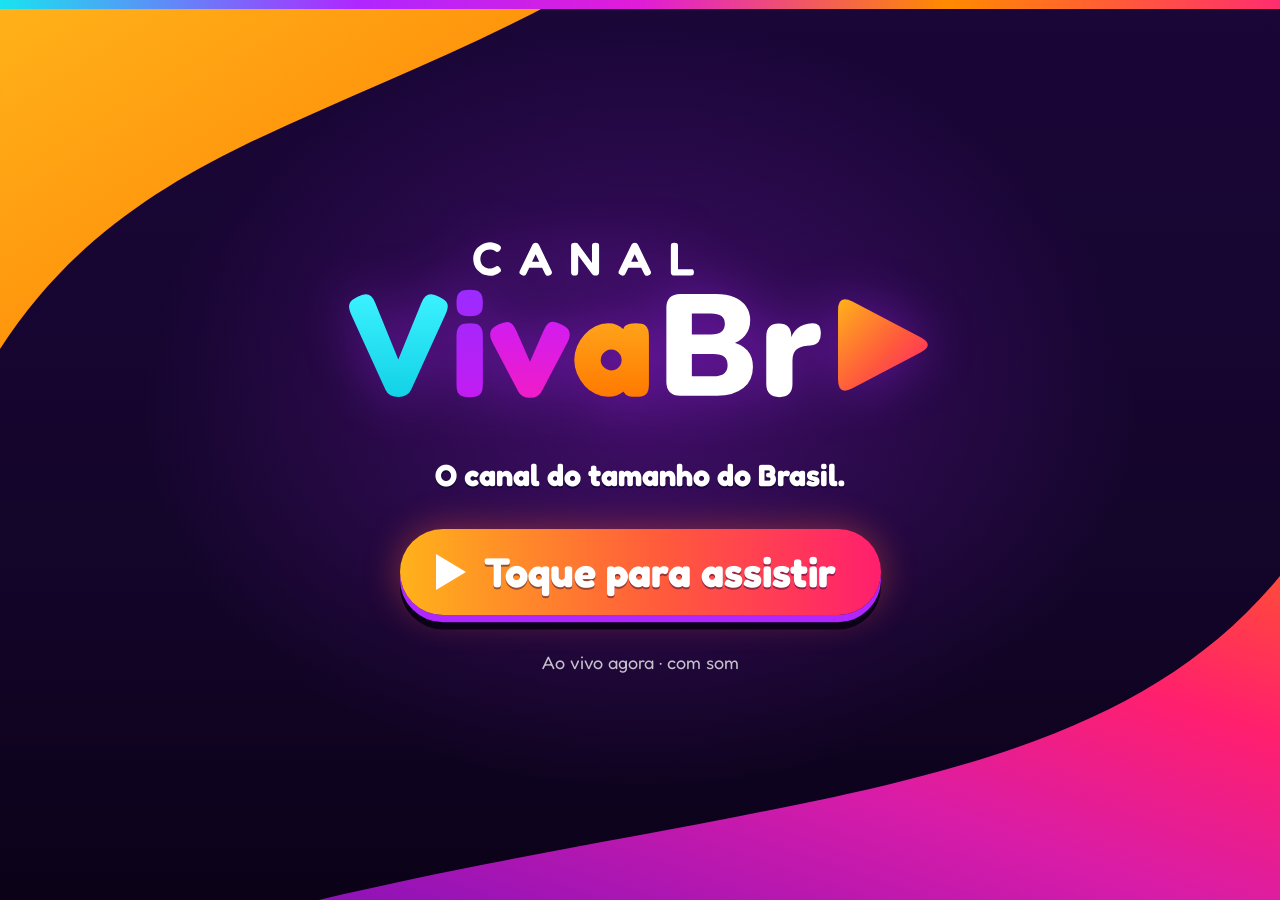
<file: index.html>
<!DOCTYPE html>
<html lang="pt-BR">
<head>
<meta charset="utf-8">
<meta name="viewport" content="width=device-width,initial-scale=1,viewport-fit=cover">
<meta name="robots" content="noindex,nofollow">
<meta name="theme-color" content="#14052B">
<meta name="application-name" content="Canal VivaBr">
<meta name="description" content="Canal VivaBr ao vivo.">
<title>Canal VivaBr · O canal do tamanho do Brasil</title>
<link rel="icon" href="icone.svg">
<link rel="stylesheet" href="estilo.css">
</head>
<body>
<div class="inicio" id="inicio" role="button" tabindex="0" aria-label="Toque para assistir">
  <img src="logo.svg" alt="Canal VivaBr">
  <div class="slogan">O canal do tamanho do Brasil.</div>
  <button class="botao-play" id="play" type="button"><span class="tri"></span>Toque para assistir</button>
  <div class="dica">Ao vivo agora · com som</div>
</div>

<div id="vp">
<div class="stage" id="stage">
  <div class="faixa-topo"></div>
  <div class="confetes" id="confetes"></div>

  <div class="tela-video oculto" id="telaVideo">
    <div class="fundo-espera"><img src="logo.svg" alt=""></div>
    <div id="player"></div>
  </div>

  <div class="coluna">
    <div class="ao-vivo"><span class="miolo"><span class="ponto"></span>AO VIVO</span></div>
    <div class="logo"><img src="logo.svg" alt="Canal VivaBr"></div>
    <div class="relogio" id="relogio"></div>
    <div class="card-seguir" id="cardSeguir" hidden>
      <span class="tag aseguir">A seguir</span>
      <div class="caixa-seguir"><div class="quando" id="seguirQuando"></div><div class="nome" id="seguirNome"></div></div>
    </div>
    <div class="convite"><div class="linha1">Siga o Canal VivaBr</div><div class="linha2">Procure no YouTube</div></div>
  </div>

  <div class="tarjas" id="tarjas" hidden>
    <span class="tag" id="tarjaTag"></span>
    <div class="barra-caixa"><div class="barra"><div class="nome" id="tarjaNome"></div><div class="credito" id="tarjaCredito"></div></div></div>
  </div>

  <div class="proximos" id="proximos">
    <div id="pSeguir" hidden>
      <span class="tag aseguir">A seguir</span>
      <div class="lista" id="lista"></div>
    </div>
    <div class="convite"><div class="linha1">Siga o Canal VivaBr</div><div class="linha2">Procure no YouTube · responda o quiz nos comentários</div></div>
  </div>

  <section class="tela-cheia" id="intervalo">
    <div class="ao-vivo"><span class="miolo"><span class="ponto"></span>AO VIVO</span></div>
    <img class="marca" src="logo.svg" alt="Canal VivaBr">
    <div class="topo">
      <div><h1 class="titulo-grande">Voltamos já</h1><div class="fita-titulo"></div></div>
      <p class="data" id="dataHoje"></p>
    </div>
    <div id="blocoClima" hidden>
      <h2 class="sec-titulo">Previsão do tempo</h2>
      <div class="capitais" id="capitais"></div>
      <p class="fonte-clima">Fonte: Open-Meteo · previsão de hoje</p>
    </div>
    <div id="blocoChamadas" hidden>
      <h2 class="sec-titulo rosa">A seguir</h2>
      <div class="chamadas" id="chamadas"></div>
    </div>
  </section>

  <section class="tela-cheia quiz" id="quiz">
    <div class="ao-vivo"><span class="miolo"><span class="ponto"></span>AO VIVO</span></div>
    <img class="marca" src="logo.svg" alt="Canal VivaBr">
    <div class="topo"><div><h1 class="titulo-grande">Quiz VivaBr</h1><div class="fita-titulo"></div></div></div>
    <div class="quiz-pergunta" id="quizPergunta"></div>
    <div class="alternativas" id="quizAlts"></div>
    <div class="quiz-rodape"><div class="chamada-coment">Responda nos comentários!</div><div class="contagem"><i id="quizBarra"></i></div></div>
    <div class="quiz-curio" id="quizCurio"></div>
    <div class="quiz-fonte" id="quizFonte"></div>
  </section>

  <div class="letreiro">
    <div class="cubo">VivaBr</div>
    <div class="trilho"><div class="faixa" id="faixa"></div></div>
  </div>
</div>
</div>
<script src="app.js"></script>
</body>
</html>
</file>
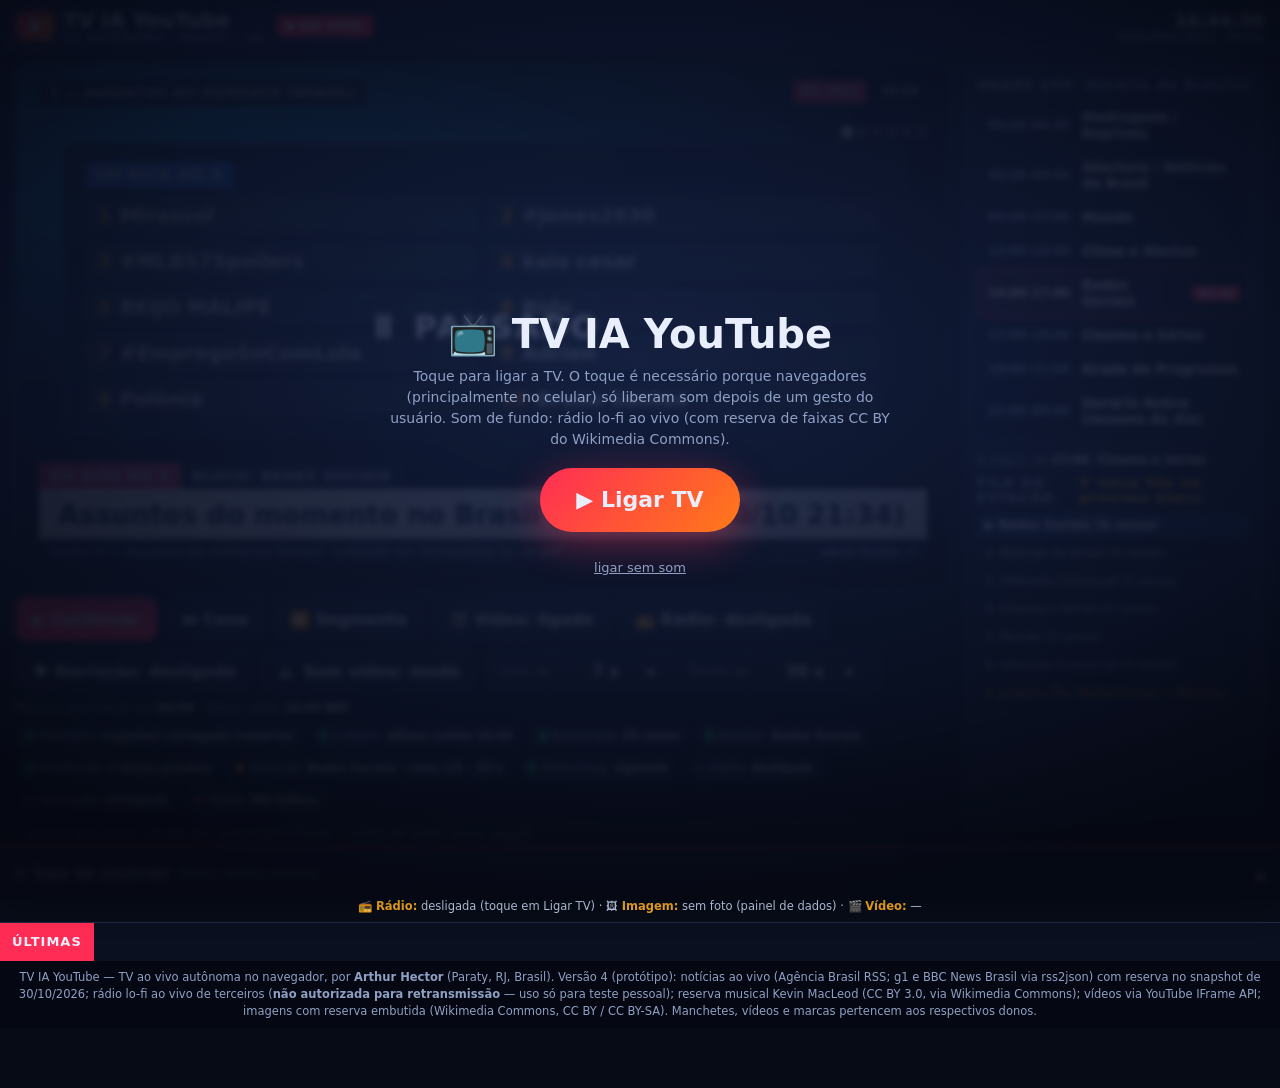
<file: backup-v4-2026-11-10/index.html>
<!DOCTYPE html>
<html lang="pt-BR">
<head>
<meta charset="utf-8">
<meta name="viewport" content="width=device-width, initial-scale=1, viewport-fit=cover">
<meta name="theme-color" content="#0b1020">
<link rel="icon" href="data:,">
<title>TV IA YouTube — Ao vivo (v4: rádio lo-fi, auto-atualização e sala de controle)</title>
<style>
:root{--bg:#070b16;--panel:#0f1628;--line:#1f2a44;--txt:#e8eefc;--mut:#8fa0c4;--acc:#ff2d55;--acc2:#ffb020;--ok:#2bd67b;--blue:#2f7cff}
*{box-sizing:border-box;margin:0;padding:0}
html,body{background:var(--bg);color:var(--txt);font-family:system-ui,-apple-system,"Segoe UI",Roboto,Helvetica,Arial,sans-serif;-webkit-tap-highlight-color:transparent}
body{min-height:100vh;display:flex;flex-direction:column}
button{font:inherit;color:inherit;cursor:pointer}
/* ---------- Cabeçalho ---------- */
header{display:flex;align-items:center;gap:14px;padding:8px 16px;background:linear-gradient(90deg,#0d1430,#0a0f1f);border-bottom:1px solid var(--line)}
.logo{display:flex;align-items:center;gap:10px;font-weight:900;letter-spacing:.5px;font-size:20px;white-space:nowrap}
.logo .mark{width:38px;height:28px;border-radius:8px;background:linear-gradient(135deg,#ff2d55,#ff7a18);display:grid;place-items:center;box-shadow:0 0 18px #ff2d5566}
.logo .mark:after{content:"";border-left:11px solid #fff;border-top:7px solid transparent;border-bottom:7px solid transparent;margin-left:3px}
.logo small{display:block;font-size:10px;font-weight:600;color:var(--mut);letter-spacing:1.5px}
.live{display:flex;align-items:center;gap:6px;background:var(--acc);color:#fff;font-weight:800;font-size:12px;padding:4px 9px;border-radius:5px;letter-spacing:1px;animation:blink 1.4s infinite}
.live i{width:8px;height:8px;border-radius:50%;background:#fff}
@keyframes blink{50%{opacity:.35}}
.hspace{flex:1}
.clock{font-variant-numeric:tabular-nums;font-weight:700;font-size:18px;text-align:right}
.clock small{display:block;font-size:10px;color:var(--mut);font-weight:600}
/* ---------- Layout ---------- */
main{flex:1;display:grid;grid-template-columns:minmax(0,1fr) 300px;gap:14px;padding:12px 16px;max-width:1400px;width:100%;margin:0 auto}
.stage{min-width:0;display:flex;flex-direction:column;gap:8px}
.screen{position:relative;aspect-ratio:16/9;width:100%;border-radius:12px;overflow:hidden;background:#000;box-shadow:0 10px 40px #0008,0 0 0 1px #243155;cursor:pointer;user-select:none}
@media (min-width:901px){.screen{max-height:calc(100vh - 190px);width:auto;max-width:100%}}
.img{position:absolute;inset:0;opacity:0;transition:opacity 1.1s ease}
.img.on{opacity:1}
.img svg{width:100%;height:100%;display:block;animation:kb 9s ease-in-out infinite alternate}
@keyframes kb{from{transform:scale(1.02) translate(0,0)}to{transform:scale(1.12) translate(-2%,-1%)}}
.vign{position:absolute;inset:0;background:linear-gradient(180deg,#0006 0,#0000 25%,#0000 50%,#000b 100%);pointer-events:none}
.fictX{position:absolute;top:3%;left:2.5%;background:#ffb020;color:#1a1200;font-weight:900;font-size:clamp(8px,1.35vw,13px);padding:.35em .7em;border-radius:4px;letter-spacing:.6px;box-shadow:0 2px 10px #0006}
.bug{position:absolute;top:3%;right:2.5%;display:flex;gap:6px;align-items:center}
.bug .chip{background:#000a;border:1px solid #fff3;font-size:clamp(8px,1.2vw,12px);padding:.3em .6em;border-radius:4px;font-weight:700;backdrop-filter:blur(4px)}
.bug .chip.r{background:var(--acc);border-color:var(--acc)}
.dots{position:absolute;top:12%;right:2.5%;display:flex;gap:5px}
.dots b{width:clamp(6px,.9vw,10px);height:clamp(6px,.9vw,10px);border-radius:50%;background:#fff5;transition:.3s}
.dots b.on{background:#fff;transform:scale(1.25)}
.dots b.done{background:#ff2d55}
.big{position:absolute;left:5%;right:5%;top:19%;text-align:left;text-shadow:0 3px 18px #000c}
.big .k{display:inline-block;background:var(--blue);font-weight:800;font-size:clamp(9px,1.5vw,15px);padding:.25em .6em;border-radius:3px;letter-spacing:1px;margin-bottom:.6em}
.big h2{font-size:clamp(16px,3.4vw,42px);line-height:1.05;font-weight:900;max-width:85%}
.big p{font-size:clamp(11px,1.6vw,19px);margin-top:.5em;max-width:75%;color:#e9f0ff;font-weight:500}
.big .num{font-size:clamp(28px,7vw,86px);font-weight:900;color:var(--acc2);line-height:1;float:left;margin-right:.25em}
.lt{position:absolute;left:2.5%;right:2.5%;bottom:5%;display:flex;flex-direction:column;transform:translateY(0);transition:transform .5s,opacity .5s}
.lt.hide{transform:translateY(30%);opacity:0}
.lt .t1{display:flex;align-items:stretch;font-size:clamp(9px,1.3vw,14px);font-weight:800;letter-spacing:.8px}
.lt .t1 span{padding:.35em .8em;background:var(--acc)}
.lt .t1 em{font-style:normal;padding:.35em .8em;background:#0b1020e6}
.lt .t2{background:linear-gradient(90deg,#fff,#e9eefb);color:#0a1228;font-weight:900;font-size:clamp(12px,2.3vw,27px);padding:.35em .7em;line-height:1.15}
.lt .t3{display:flex;justify-content:space-between;gap:10px;background:#0b1020e6;font-size:clamp(8px,1.15vw,13px);padding:.35em .9em;color:#c8d3ee}
.lt .t3 b{color:var(--acc2)}
.prog{position:absolute;left:0;bottom:0;height:4px;background:linear-gradient(90deg,var(--acc),var(--acc2));width:0}
.paused{position:absolute;inset:0;display:none;place-items:center;background:#0006;font-size:clamp(16px,3vw,32px);font-weight:900;letter-spacing:2px}
.screen.isp .paused{display:grid}
.ad .lt .t1 span{background:#7a3cff}
.flash{position:absolute;inset:0;background:#fff;opacity:0;pointer-events:none}
.flash.go{animation:fl .45s}
@keyframes fl{0%{opacity:.35}100%{opacity:0}}
/* ---------- Controles ---------- */
.ctrl{display:flex;flex-wrap:wrap;gap:8px;align-items:center}
.btn{min-height:44px;min-width:44px;padding:0 16px;border-radius:10px;border:1px solid var(--line);background:var(--panel);font-weight:700;display:inline-flex;align-items:center;gap:8px}
.btn:active{transform:scale(.97)}
.btn.pri{background:var(--acc);border-color:var(--acc)}
.spd{display:flex;align-items:center;gap:6px;background:var(--panel);border:1px solid var(--line);border-radius:10px;padding:0 6px;min-height:44px}
.spd .btn{min-height:34px;min-width:34px;padding:0;border-radius:8px}
.spd output{min-width:62px;text-align:center;font-weight:800;font-variant-numeric:tabular-nums}
.spd label{font-size:12px;color:var(--mut);padding-left:6px}
.pipe{display:flex;flex-wrap:wrap;gap:6px;font-size:11.5px}
.pipe .m{display:flex;align-items:center;gap:6px;padding:5px 9px;border-radius:999px;background:var(--panel);border:1px solid var(--line);color:var(--mut);font-weight:600}
.pipe .m i{width:8px;height:8px;border-radius:50%;background:#556}
.pipe .m.ok i{background:var(--ok);box-shadow:0 0 8px var(--ok)}
.pipe .m.run i{background:var(--acc2);animation:blink .6s infinite}
.pipe .m.warn i{background:var(--acc);animation:blink .3s infinite}
.pipe .m b{color:var(--txt)}
.log{font:11px/1.45 ui-monospace,Menlo,Consolas,monospace;color:#9fb0d6;background:#0a1020;border:1px solid var(--line);border-radius:10px;padding:6px 10px;height:58px;overflow:hidden}
.log div:first-child{color:#e8eefc}
/* ---------- Grade ---------- */
aside{background:var(--panel);border:1px solid var(--line);border-radius:12px;padding:12px;display:flex;flex-direction:column;gap:8px;min-width:0}
aside h3{font-size:13px;letter-spacing:1.5px;color:var(--mut);display:flex;justify-content:space-between}
.blk{display:flex;gap:10px;align-items:center;padding:8px 10px;border-radius:9px;border:1px solid transparent;background:#0b1222}
.blk .h{font-variant-numeric:tabular-nums;font-size:12px;color:var(--mut);min-width:84px;font-weight:700}
.blk .n{font-weight:700;font-size:13.5px;flex:1}
.blk .tag{font-size:10px;font-weight:900;background:var(--acc);padding:2px 6px;border-radius:4px;display:none}
.blk.cur{border-color:var(--acc);background:linear-gradient(90deg,#ff2d5526,#0b1222)}
.blk.cur .tag{display:inline-block;animation:blink 1.4s infinite}
.blk.cur .h{color:#fff}
.next{font-size:12px;color:var(--mut);border-top:1px solid var(--line);padding-top:8px}
.next b{color:var(--txt)}
.queue{display:flex;flex-direction:column;gap:4px;font-size:12px}
.queue div{padding:5px 8px;border-radius:6px;background:#0b1222;white-space:nowrap;overflow:hidden;text-overflow:ellipsis;color:#b9c6e6}
.queue div.on{background:#2f7cff33;color:#fff;font-weight:700}
/* ---------- Rodapé ---------- */
footer{border-top:1px solid var(--line);background:#050812}
.ticker{display:flex;align-items:stretch;overflow:hidden;background:#0b1020;height:38px}
.ticker .lab{flex:none;background:var(--acc);font-weight:900;font-size:13px;display:flex;align-items:center;padding:0 12px;letter-spacing:1px;z-index:1}
.ticker .run{flex:1;overflow:hidden;position:relative}
.ticker .run div{position:absolute;white-space:nowrap;top:0;height:100%;display:flex;align-items:center;font-size:14px;font-weight:600;animation:tick 70s linear infinite;padding-left:100%}
.ticker .run div span{margin-right:42px}
.ticker .run div span b{color:var(--acc2);margin-right:6px}
@keyframes tick{to{transform:translateX(-100%)}}
.cred{font-size:11.5px;color:var(--mut);padding:8px 16px;text-align:center;line-height:1.5}
/* ---------- Responsivo ---------- */
@media (max-width:900px){
 main{grid-template-columns:1fr;padding:10px}
 header{padding:8px 10px;gap:8px}
 .logo{font-size:16px}.logo small{display:none}
 .clock{font-size:15px}
 .screen{border-radius:8px}
 .ctrl .btn{flex:1;justify-content:center}
 .spd{flex:1 1 100%;justify-content:space-between}
 .log{height:46px}
 .ctrl .btn{font-size:14px;white-space:nowrap;padding:0 10px}
}
@media (max-width:600px){
 .big{top:24%}.big h2{font-size:15px;max-width:96%}.big p{display:none}.big .num{font-size:30px}
 .big .k{display:none}.lt .t1{display:none}.lt .t3 b{display:none}.lt .t2{font-size:12px}.dots{top:auto;bottom:3%;right:3%}
 .lt{bottom:6%}
}
@media (max-width:420px){.clock small{display:none}}

.bg{position:absolute;inset:0;background:radial-gradient(120% 90% at 20% 10%,var(--c1,#1d3b8f),transparent 60%),radial-gradient(120% 90% at 90% 90%,var(--c2,#7a1d4a),transparent 60%),#070b16}
.bg img{position:absolute;inset:0;width:100%;height:100%;object-fit:cover;animation:kb 12s ease-in-out infinite alternate}
.bg iframe{position:absolute;inset:0;width:100%;height:100%;border:0}
.srcchip{position:absolute;top:3%;left:2.5%;background:#000b;border:1px solid #fff3;font-weight:800;font-size:clamp(8px,1.3vw,13px);padding:.35em .7em;border-radius:4px;letter-spacing:.6px}
.srcchip.ad{background:#7a3cff;border-color:#7a3cff}
.card{background:#0b1020cc;border:1px solid #ffffff22;border-radius:12px;padding:2.2% 2.6%;backdrop-filter:blur(6px)}
.big.panel{top:15%;bottom:30%;display:flex;flex-direction:column;gap:1.2vw}
.trends{display:grid;grid-template-columns:repeat(2,1fr);gap:.5em;font-size:clamp(10px,1.7vw,20px);font-weight:800}
.trends div{background:#ffffff14;border-radius:8px;padding:.3em .6em;white-space:nowrap;overflow:hidden;text-overflow:ellipsis}
.trends div b{color:var(--acc2);margin-right:.4em}
.post .who{font-weight:900;font-size:clamp(11px,1.8vw,22px)}.post .who span{color:var(--mut);font-weight:600;font-size:.75em;margin-left:.5em}
.post .tx{font-size:clamp(12px,2.4vw,30px);font-weight:700;margin-top:.4em;line-height:1.2}
.post .mt{font-size:clamp(9px,1.2vw,14px);color:var(--mut);margin-top:.6em}
.wx{display:flex;gap:2vw;align-items:center}
.wx .t{font-size:clamp(30px,7vw,90px);font-weight:900;line-height:1}
.wx .d{font-size:clamp(10px,1.6vw,19px);line-height:1.5}
.days{display:grid;grid-template-columns:repeat(3,1fr);gap:1vw}
.days div{background:#ffffff14;border-radius:8px;padding:.5em;font-size:clamp(9px,1.4vw,16px);text-align:center;font-weight:700}
.days b{display:block;font-size:1.25em}
.gr{font-size:clamp(10px,1.55vw,18px);display:flex;flex-direction:column;gap:.25em}
.gr div{display:flex;gap:.8em;background:#ffffff10;border-radius:6px;padding:.2em .6em}
.gr div b{color:var(--acc2);min-width:3.2em;font-variant-numeric:tabular-nums}.gr div i{color:var(--mut);font-style:normal;margin-left:auto;font-size:.8em}
.gr div.on{background:#ff2d5540}
.nd{position:absolute;inset:0;display:grid;place-items:center;text-align:center}
.nd h2{font-size:clamp(26px,6vw,72px);font-weight:900;letter-spacing:2px;color:#ffb020}
.nd p{color:var(--mut);font-size:clamp(10px,1.5vw,17px);margin-top:.5em}
.lt .t3 a{color:#9cc2ff;text-decoration:none;font-weight:700;white-space:nowrap}
.vidbadge{position:absolute;right:2.5%;top:12%;background:#000b;font-size:clamp(8px,1.1vw,12px);padding:.3em .6em;border-radius:4px}
.screen.vid .vign{background:linear-gradient(180deg,#0000 70%,#000a 100%)}
@media (max-width:600px){.big.panel{top:12%;bottom:34%}.trends{grid-template-columns:1fr 1fr;font-size:9px;gap:3px}.post .tx{font-size:12px}.post .mt{display:none}.gr{font-size:9px}.gr div:nth-child(n+5){display:none}.days div{font-size:8px}.wx .t{font-size:26px}.wx .d{font-size:9px}.srcchip{font-size:8px}}
.big h2{font-size:clamp(15px,2.9vw,36px)}.big{top:16%}
@media (max-width:900px){.ctrl .btn{flex:1 1 40%}.spd{flex-wrap:nowrap;justify-content:space-between;padding:4px 6px}.spd .btn{flex:0 0 36px;min-width:36px}.spd output{min-width:44px}.spd label{padding-left:2px}}
/* ---------- v3: novidades ---------- */
.bg img.kb1{animation:kb1 12s ease-in-out infinite alternate;transform-origin:30% 40%}
.bg img.kb2{animation:kb2 12s ease-in-out infinite alternate;transform-origin:70% 30%}
.bg img.kb3{animation:kb3 12s ease-in-out infinite alternate;transform-origin:50% 60%}
@keyframes kb1{from{transform:scale(1.03)}to{transform:scale(1.15) translate(-2%,-1%)}}
@keyframes kb2{from{transform:scale(1.14) translate(2%,0)}to{transform:scale(1.03)}}
@keyframes kb3{from{transform:scale(1.04) translate(0,1%)}to{transform:scale(1.13) translate(1.5%,-1.5%)}}
.bg img.gal{opacity:0;transition:opacity 1.2s ease}
.bg img.gal.on{opacity:1}
#ytstage{position:absolute;inset:0;pointer-events:none}
#ytstage .slot{position:absolute;inset:0;opacity:0;transition:opacity .6s}
#ytstage .slot.on{opacity:1}
#ytstage iframe{width:100%;height:100%;border:0}
.screen.vidok .bg img{opacity:0;transition:opacity .6s}
.musica{position:absolute;left:2.5%;top:11%;background:#000a;border:1px solid #fff3;border-radius:4px;font-size:clamp(8px,1.1vw,12px);padding:.3em .6em;font-weight:700;max-width:60%;white-space:nowrap;overflow:hidden;text-overflow:ellipsis;display:none}
.musica.on{display:block}
.musica i{display:inline-block;width:.6em;height:.8em;margin-right:.4em;background:linear-gradient(90deg,var(--ok) 0 25%,transparent 25% 37%,var(--ok) 37% 62%,transparent 62% 75%,var(--ok) 75%);animation:eq .5s infinite alternate}
.musica.duck{opacity:.55}
@keyframes eq{to{transform:scaleY(.4)}}
.vbadge{position:absolute;right:2.5%;top:12%;background:#000b;border-radius:4px;font-size:clamp(8px,1.1vw,12px);padding:.3em .6em;font-weight:700;display:none}
.screen.vid .vbadge{display:block}
.midiacred{font-size:11.5px;color:#c8d3ee;padding:6px 16px;text-align:center;line-height:1.5;border-bottom:1px solid var(--line);background:#070c18}
.midiacred b{color:var(--acc2)}
.midiacred a{color:#9cc2ff;text-decoration:none}
.hist .ano{font-size:clamp(26px,6vw,72px);font-weight:900;color:var(--acc2);line-height:1}
.mkt{display:grid;grid-template-columns:repeat(3,1fr);gap:1vw}
.mkt div{background:#ffffff14;border-radius:8px;padding:.6em;text-align:center;font-weight:800;font-size:clamp(10px,1.7vw,20px)}
.mkt div small{display:block;color:var(--mut);font-size:.6em;font-weight:600}
.mkt .up{color:var(--ok)}.mkt .dn{color:#ff6b81}
/* overlay Ligar TV */
#ligar{position:fixed;inset:0;z-index:50;display:grid;place-items:center;background:radial-gradient(80% 60% at 50% 40%,#16244acc,#050812f2);backdrop-filter:blur(3px);text-align:center;padding:24px}
#ligar.off{display:none}
#ligar .box{max-width:520px}
#ligar h1{font-size:clamp(22px,5vw,40px);font-weight:900;margin-bottom:8px}
#ligar p{color:var(--mut);font-size:14px;line-height:1.5;margin:8px 0 18px}
#ligar .go{font-size:22px;font-weight:900;padding:18px 36px;border-radius:999px;border:0;background:linear-gradient(135deg,#ff2d55,#ff7a18);box-shadow:0 10px 40px #ff2d5566;min-height:64px}
#ligar .mute{display:block;margin:14px auto 0;background:none;border:0;color:var(--mut);text-decoration:underline;font-size:13px;min-height:44px}
@media (max-width:600px){.musica{top:auto;bottom:30%;max-width:80%}.mkt div{font-size:10px}.hist .ano{font-size:26px}.vbadge{top:auto;bottom:30%}}
/* ---------- v4: rádio, narração, painel ---------- */
body{padding-bottom:60px}
.musica i{background:linear-gradient(90deg,#7dd3fc 0 25%,transparent 25% 37%,#7dd3fc 37% 62%,transparent 62% 75%,#7dd3fc 75%)}
.vmsg{position:absolute;right:2.5%;top:12%;max-width:55%;background:#000c;border:1px solid #fff3;border-radius:6px;font-size:clamp(9px,1.2vw,13px);padding:.45em .7em;font-weight:700;display:none;line-height:1.3}
.vmsg.on{display:block}
.coletor{font-size:11.5px;color:var(--mut)}
.coletor b{color:var(--txt)}
/* Painel de administração */
.adm{position:fixed;left:0;right:0;bottom:0;z-index:40;background:#0b1222f7;border-top:2px solid var(--acc);box-shadow:0 -10px 40px #000a;backdrop-filter:blur(6px);display:flex;flex-direction:column;max-height:62vh}
.adm.fechado .admCorpo{display:none}
.alca{min-height:52px;width:100%;border:0;background:linear-gradient(90deg,#1a2342,#0f1628);font-weight:800;font-size:15px;display:flex;align-items:center;gap:10px;padding:0 14px;text-align:left}
.alca small{color:var(--mut);font-weight:600;font-size:12px;flex:1;white-space:nowrap;overflow:hidden;text-overflow:ellipsis}
.admCorpo{overflow:auto;padding:8px 12px 16px;display:flex;flex-direction:column;gap:8px}
.tabs{display:flex;gap:6px;position:sticky;top:0;background:#0b1222;padding-bottom:6px;z-index:1}
.tabs button{flex:1;min-height:44px;border-radius:10px;border:1px solid var(--line);background:var(--panel);font-weight:800;font-size:14px}
.tabs button.on{background:var(--blue);border-color:var(--blue)}
.aviso{font-size:12.5px;background:#ffb02022;border:1px solid #ffb02066;color:#ffd58a;border-radius:8px;padding:8px 10px;display:none}
.aviso.on{display:block}
.row{display:flex;align-items:center;gap:6px;background:#0f1628;border:1px solid var(--line);border-radius:10px;padding:6px 8px;min-height:52px}
.row.off{opacity:.45}
.row.drag{outline:2px dashed var(--acc2)}
.row .h{font-size:11px;color:var(--mut);min-width:74px;font-variant-numeric:tabular-nums}
.row .n{flex:1;font-weight:700;font-size:13.5px;min-width:0;overflow:hidden;text-overflow:ellipsis}
.row .n small{display:block;color:var(--mut);font-weight:600;font-size:11px;white-space:nowrap;overflow:hidden;text-overflow:ellipsis}
.ib{min-width:44px;min-height:44px;border-radius:9px;border:1px solid var(--line);background:#16203a;font-weight:800;font-size:16px}
.ib.tog{font-size:12px;padding:0 8px}
.ib.dang{background:#3a1220;border-color:#ff2d5566}
.sec{font-size:12px;letter-spacing:1px;color:var(--mut);font-weight:800;margin-top:6px}
.frm{display:flex;flex-direction:column;gap:6px;background:#0f1628;border:1px solid var(--blue);border-radius:10px;padding:10px}
.frm label{font-size:12px;color:var(--mut);display:flex;flex-direction:column;gap:3px}
.frm input,.frm textarea,.adm select{font:inherit;font-size:15px;color:var(--txt);background:#070b16;border:1px solid var(--line);border-radius:8px;padding:10px;min-height:44px;width:100%}
.frm .dupla{display:flex;gap:6px}.frm .dupla label{flex:1}
.bt{min-height:44px;border-radius:10px;border:1px solid var(--line);background:var(--panel);font-weight:800;padding:0 14px}
.bt.dang{background:#3a1220;border-color:#ff2d5566}
.bt.pri{background:var(--acc);border-color:var(--acc)}
.bts{display:flex;gap:6px;flex-wrap:wrap}
.kv{font-size:12.5px;display:grid;grid-template-columns:auto 1fr;gap:4px 10px}
.kv b{color:var(--mut);font-weight:700}
@media (min-width:901px){.adm{max-height:46vh}}
@media (max-width:600px){.musica{display:none}.vmsg{top:auto;bottom:31%;max-width:90%}.row .h{min-width:58px;font-size:10px}}
</style>
</head>
<body>
<div id="ligar"><div class="box">
  <h1>📺 TV IA YouTube</h1>
  <p>Toque para ligar a TV. O toque é necessário porque navegadores (principalmente no celular) só liberam som depois de um gesto do usuário. Som de fundo: rádio lo-fi ao vivo (com reserva de faixas CC BY do Wikimedia Commons).</p>
  <button class="go" id="bLigar">▶ Ligar TV</button>
  <button class="mute" id="bLigarMudo">ligar sem som</button>
</div></div>
<header>
  <div class="logo"><div class="mark"></div><div>TV IA YouTube<small>TV AUTÔNOMA · PARATY · v4</small></div></div>
  <div class="live"><i></i>AO VIVO</div>
  <div class="hspace"></div>
  <div class="clock"><span id="clk">--:--:--</span><small id="dt">Paraty, RJ</small></div>
</header>
<main>
  <section class="stage">
    <div class="screen" id="screen" title="Toque para avançar">
      <div id="gal"></div>
      <div id="ytstage"></div>
      <div class="vign"></div>
      <div class="srcchip" id="chip">—</div>
      <div class="musica" id="musica"><i></i><span id="musicaTx">—</span></div>
      <div class="vbadge" id="vbadge">—</div>
      <div class="vmsg" id="vmsg">—</div>
      <div class="bug"><span class="chip r">AO VIVO</span><span class="chip" id="bugClk">--:--</span></div>
      <div class="dots" id="dots"></div>
      <div class="big" id="big"></div>
      <div class="lt" id="lt">
        <div class="t1"><span id="ltK">—</span><em id="ltB">BLOCO</em></div>
        <div class="t2" id="ltH">Carregando programação…</div>
        <div class="t3"><span id="ltS">—</span><a id="ltL" href="#" target="_blank" rel="noopener">abrir fonte ↗</a></div>
      </div>
      <div class="prog" id="prog"></div>
      <div class="flash" id="flash"></div>
      <div class="paused">⏸ PAUSADO</div>
    </div>
    <div class="ctrl">
      <button class="btn pri" id="bPlay">⏸ Pausar</button>
      <button class="btn" id="bNext">⏭ Cena</button>
      <button class="btn" id="bSeg">⏩ Segmento</button>
      <button class="btn" id="bVid">🎬 Vídeo: —</button>
      <button class="btn" id="bMus">📻 Rádio: —</button>
      <button class="btn" id="bNarr">🗣 Narração: —</button>
      <button class="btn" id="bSomV">🔈 Som vídeo: —</button>
      <div class="spd"><label>Cena</label><button class="btn" id="sMinus">−</button><output id="sVal">7 s</output><button class="btn" id="sPlus">+</button>
      <label>Trecho</label><button class="btn" id="vMinus">−</button><output id="vVal">30 s</output><button class="btn" id="vPlus">+</button></div>
    </div>
    <div class="coletor" id="coletorTx">Próxima atualização: — · última coleta: —</div>
    <div class="pipe">
      <div class="m" id="pPauteiro"><i></i>Pauteiro <b id="vPauteiro">—</b></div>
      <div class="m" id="pColetor"><i></i>Coletor <b id="vColetor">—</b></div>
      <div class="m" id="pRoteirista"><i></i>Roteirista <b id="vRoteirista">—</b></div>
      <div class="m" id="pDiretor"><i></i>Diretor <b id="vDiretor">—</b></div>
      <div class="m" id="pProducao"><i></i>Produção <b id="vProducao">—</b></div>
      <div class="m" id="pEstacao"><i></i>Estação <b id="vEstacao">—</b></div>
      <div class="m" id="pWatchdog"><i></i>Watchdog <b id="vWatchdog">—</b></div>
      <div class="m" id="pRadio"><i></i>Rádio <b id="vRadio">desligada</b></div>
      <div class="m" id="pNarr"><i></i>Narração <b id="vNarr">desligada</b></div>
      <div class="m" id="pVideo"><i></i>Vídeo <b id="vVideo">—</b></div>
    </div>
    <div class="log" id="log"></div>
  </section>
  <aside>
    <h3><span>GRADE 24H</span><span id="gDay">Horário de Brasília</span></h3>
    <div id="grid"></div>
    <div class="next" id="nextInfo">—</div>
    <h3><span>FILA DA ESTAÇÃO</span><span id="pendTag" style="color:var(--acc2)"></span></h3>
    <div class="queue" id="queue"></div>
  </aside>
</main>
<footer>
  <div class="midiacred" id="midiacred">📻 Rádio: — · 🖼 Imagem: — · 🎬 Vídeo: —</div>
  <div class="ticker"><div class="lab">ÚLTIMAS</div><div class="run"><div id="tk"></div></div></div>
  <div class="cred">TV IA YouTube — TV ao vivo autônoma no navegador, por <b>Arthur Hector</b> (Paraty, RJ, Brasil). Versão 4 (protótipo): notícias ao vivo (Agência Brasil RSS; g1 e BBC News Brasil via rss2json) com reserva no snapshot de 30/10/2026; rádio lo-fi ao vivo de terceiros (<b>não autorizada para retransmissão</b> — uso só para teste pessoal); reserva musical Kevin MacLeod (CC BY 3.0, via Wikimedia Commons); vídeos via YouTube IFrame API; imagens com reserva embutida (Wikimedia Commons, CC BY / CC BY-SA). Manchetes, vídeos e marcas pertencem aos respectivos donos.</div>
</footer>
<div class="adm fechado" id="adm">
  <button class="alca" id="admAlca">⚙ Sala de controle <small id="admResumo">toque para abrir</small><span id="admSeta">▲</span></button>
  <div class="admCorpo">
    <div class="tabs"><button data-tab="grade" class="on">Grade</button><button data-tab="itens">Itens</button><button data-tab="fontes">Fontes</button><button data-tab="status">Status</button></div>
    <div class="aviso" id="admAviso"></div>
    <div class="tab" id="tab-grade"></div>
    <div class="tab" id="tab-itens" hidden></div>
    <div class="tab" id="tab-fontes" hidden></div>
    <div class="tab" id="tab-status" hidden></div>
  </div>
</div>
<script>
"use strict";
/* =====================================================================
   TV IA YouTube — v4 (protótipo) — parte do teste-v3.html
   Novidades: rádio lo-fi ao vivo em cadeia de fallback (+ reserva CC BY),
   narração opcional (speechSynthesis pt-BR), ducking; correção do
   "indisponível" (YouTube Error 153 fora de http/https; imagens com reserva
   embutida); auto-atualização (Coletor periódico + fila pendente trocada
   só na virada de bloco); relógio por Date.now(); sala de controle (Admin).
   ATENÇÃO: NÃO é a v5 original (código da v5 = NÃO DEFINIDO).
   ===================================================================== */
const TZ = "America/Sao_Paulo";
const $ = id => document.getElementById(id);
const esc = s => String(s == null ? "" : s).replace(/[&<>"]/g, c => ({"&":"&amp;","<":"&lt;",">":"&gt;",'"':"&quot;"})[c]);
const ND = "NÃO DEFINIDO";
const Q = new URLSearchParams(location.search);
const sleep = ms => new Promise(r => setTimeout(r, ms));
function comTimeout(p, ms, motivo){ return Promise.race([p, new Promise((_, rej) => setTimeout(() => rej(new Error(motivo || ("timeout " + ms + " ms"))), ms))]); }
async function fetchJSON(url, ms){ const ctl = new AbortController(); const t = setTimeout(() => ctl.abort(), ms || 8000); try { const r = await fetch(url, { signal: ctl.signal }); if (!r.ok) throw new Error("HTTP " + r.status); return await r.json(); } finally { clearTimeout(t); } }

/* =====================================================================
   SNAPSHOT — dados reais coletados em 30/10/2026 (horário de Brasília)
   (notícias, posts, trailers, comerciais, grade e clima: iguais à v2)
   ===================================================================== */
const SNAPSHOT = {
  noticiasBrasil: [
    { titulo:"Itamaraty convoca diplomata da Argentina após Flávio Bolsonaro cruzar a fronteira e seguir para os EUA",
      resumo:"O Ministério das Relações Exteriores chamou a encarregada de Negócios argentina para pedir explicações sobre a passagem de Flávio pelo país vizinho.",
      fonte:"g1", link:"https://g1.globo.com/politica/noticia/2026/10/30/itamaraty-convoca-representante-da-embaixada-da-argentina-apos-flavio-cruzar-fronteira-do-brasil-com-o-pais-vizinho-e-fugir-para-eua.ghtml",
      img:"https://s2-g1.glbimg.com/eu1Dd3Q2T3rj9cJefAgk9j42hVs=/i.s3.glbimg.com/v1/AUTH_59edd422c0c84a879bd37670ae4f538a/internal_photos/bs/2026/Q/V/VdZRDESyOwNlL4ToSMuA/design-sem-nome-2026-10-28t114802.810.jpg",
      publicado:"30/10 14:54", coletado:"30/10/2026 21:33" },
    { titulo:"Mauro Vieira e Marco Rubio se reúnem e marcam novo encontro antes da cúpula do G20",
      resumo:"O chanceler brasileiro e o secretário de Estado americano conversaram nos EUA e acertaram uma nova reunião antes da cúpula do G20.",
      fonte:"g1", link:"https://g1.globo.com/politica/noticia/2026/10/30/mauro-vieira-e-marco-rubio-se-encontram-no-g20-e-acertam-reuniao-em-novembro.ghtml",
      img:"https://s2-g1.glbimg.com/MqrLkHi6wYGxLau5AAVjPsr301M=/i.s3.glbimg.com/v1/AUTH_59edd422c0c84a879bd37670ae4f538a/internal_photos/bs/2026/4/7/E0x2uDTAetbYAqytWgIw/montagem-horizontal-1200px-7-.jpg",
      publicado:"30/10 20:22", coletado:"30/10/2026 21:33" },
    { titulo:"Rafael Fonteles entra no radar de Lula para comandar a economia no novo governo",
      resumo:"Reeleito no Piauí com aprovação recorde, o governador é lembrado por parcerias público-privadas e pela preocupação com as contas públicas.",
      fonte:"BBC News Brasil", link:"https://www.bbc.com/portuguese/articles/cx1l37yrndmro",
      img:"https://ichef.bbci.co.uk/news/1200/branded_portuguese/dae1/live/24db8c60-d22f-11f1-b8e4-17c9744a7f8e.jpg",
      publicado:"30/10 06:58", coletado:"30/10/2026 21:33" },
    { titulo:"Corinthians x Mirassol: Bruno Santos é expulso no início do jogo",
      resumo:"O atacante do Mirassol levou cartão vermelho ainda no primeiro tempo da partida desta sexta-feira (30), na Neo Química Arena.",
      fonte:"CNN Brasil", link:"https://www.cnnbrasil.com.br/esportes/brasileirao/corinthians-x-mirassol-veja-a-expulsao-de-bruno-santos-no-inicio-do-jogo/",
      img:"https://admin.cnnbrasil.com.br/wp-content/uploads/sites/12/2026/10/expulsao-bruno-santos-corinthians-mirassol-e1793404738329.jpg?w=1200&h=630&crop=1",
      publicado:"30/10 20:58", coletado:"30/10/2026 21:33" }
  ],
  noticiasMundo: [
    { titulo:"Leão XIV se torna o primeiro papa em exercício a votar em uma eleição nacional",
      resumo:"O pontífice votou por correio nas eleições legislativas de meio de mandato dos Estados Unidos, algo inédito para um papa no cargo.",
      fonte:"g1", link:"https://g1.globo.com/jornal-nacional/noticia/2026/10/30/leao-xiv-se-torna-o-primeiro-papa-em-exercicio-a-votar-em-uma-eleicao-nacional.ghtml",
      img:"https://s2-g1.glbimg.com/3_IpkaioNgl0qhXRGuubpZGS3DQ=/i.s3.glbimg.com/v1/AUTH_59edd422c0c84a879bd37670ae4f538a/internal_photos/bs/2026/f/R/pzXHk0QRACB7tjbaAI9A/globo-canal-4-20261030-2000-frame-83603.jpeg",
      publicado:"30/10 21:22", coletado:"30/10/2026 21:33" },
    { titulo:"Cessar-fogo em cidade do sul da Ucrânia permite fuga de centenas de moradores",
      resumo:"Por quatro horas as estradas ficaram abertas com segurança, e centenas de pessoas conseguiram deixar a linha de frente da guerra.",
      fonte:"g1", link:"https://g1.globo.com/jornal-nacional/noticia/2026/10/30/cessar-fogo-em-cidade-no-sul-da-ucrania-permite-que-centenas-de-pessoas-escapem-da-linha-de-frente-da-guerra.ghtml",
      img:"https://s2-g1.glbimg.com/zDjLC5a-klsIM1E6cYAnBvpS0EE=/i.s3.glbimg.com/v1/AUTH_59edd422c0c84a879bd37670ae4f538a/internal_photos/bs/2026/r/Y/mfA1A1R8K2D2UHjdDqXw/globo-canal-4-20261030-2000-frame-75396.jpeg",
      publicado:"30/10 21:17", coletado:"30/10/2026 21:33" },
    { titulo:"Binance sofre ataque hacker de US$ 6,3 bilhões; Coreia do Norte é suspeita",
      resumo:"Empresas de análise de dados apontam possível ação do grupo norte-coreano TraderTraitor no que pode ser o maior roubo da história das criptomoedas.",
      fonte:"BBC News Brasil", link:"https://www.bbc.com/portuguese/articles/c820v2x0zvqko",
      img:"https://ichef.bbci.co.uk/news/1200/branded_portuguese/31a8/live/31633420-d43b-11f1-93e1-3b657b665bcf.jpg",
      publicado:"30/10 10:59", coletado:"30/10/2026 21:33" },
    { titulo:"Departamento de Justiça dos EUA pede liminar para barrar oficialização do resultado eleitoral no Alasca",
      resumo:"O pedido foi feito à Justiça nesta sexta-feira (30), depois de denúncia sobre uma estratégia para confundir eleitores no estado.",
      fonte:"g1", link:"https://g1.globo.com/mundo/noticia/2026/10/30/justica-dos-eua-pede-liminar-apos-denuncia-de-estrategia-democrata-para-confundir-eleitores-no-alasca.ghtml",
      img:"https://s2-g1.glbimg.com/OTSPRx6xEE4hecayiUmKxbRZJ6s=/i.s3.glbimg.com/v1/AUTH_59edd422c0c84a879bd37670ae4f538a/internal_photos/bs/2026/s/y/LIXSAURx6zhFICRtWSwA/ap26296698571061.jpg",
      publicado:"30/10 18:43", coletado:"30/10/2026 21:33" }
  ],
  trendsBrasil: { fonte:"X — Assuntos do momento (Brasil)", coletado:"30/10/2026 21:34", link:"https://x.com/explore",
    lista:["Mirassol","#Jones2030","#MLBS7Spoilers","kaio cesar","BEIJO MALIPE","Bidu","#EmpregoSoComLula","Adrien","Polônia","Bruno Santos"] },
  posts: [
    { handle:"@g1", nome:"g1", texto:"Imagens aéreas mostram o estádio Morumbis tomado por fãs no 2º dia de show do BTS em SP.", link:"https://x.com/g1/status/2116320420190433740", hora:"30/10 21:04", curtidas:1519, coletado:"30/10/2026 21:34" },
    { handle:"@g1", nome:"g1", texto:"Maior roubo da história: hackers invadiram a Binance e levaram mais de US$ 6 bilhões em 20 minutos.", link:"https://x.com/g1/status/2116324101509796184", hora:"30/10 21:19", curtidas:22, coletado:"30/10/2026 21:34" },
    { handle:"@CNNBrasil", nome:"CNN Brasil", texto:"Flávio diz que indicará Rogério Marinho para presidência do Senado.", link:"https://x.com/CNNBrasil/status/2116320547411751387", hora:"30/10 21:05", curtidas:115, coletado:"30/10/2026 21:34" },
    { handle:"@CNNBrasil", nome:"CNN Brasil", texto:"Cantareira segue em alerta de 'atenção' para risco de escassez hídrica.", link:"https://x.com/CNNBrasil/status/2116325585148371442", hora:"30/10 21:25", curtidas:2, coletado:"30/10/2026 21:34" },
    { handle:"@folha", nome:"Folha de S.Paulo", texto:"Carolina Ferraz anuncia nascimento do primeiro neto: 'Privilégio viver para ver esse dia'.", link:"https://x.com/folha/status/2116324194648781114", hora:"30/10 21:19", curtidas:9, coletado:"30/10/2026 21:34" }
  ],
  // IDs verificados via youtube.com/oembed (HTTP 200) em 30/10/2026 21:35 e de novo às 21:51 BRT.
  // trecho [início, fim] em segundos: regra fixa (pula 10 s de abertura), NÃO é corte editorial.
  trailers: [
    { id:"vRq6txB8Ifo", titulo:"Duna: Parte Três | Trailer Final", canal:"Warner Bros. Pictures Brasil", dur:160, trecho:[10,40], coletado:"30/10/2026 21:35" },
    { id:"k02hVjlAQjg", titulo:"Jumanji: Mundo Real | Novo Trailer | Dublado", canal:"Sony Pictures Brasil", dur:164, trecho:[10,40], coletado:"30/10/2026 21:35" },
    { id:"ybAyHq1-EtY", titulo:"Quasímodo: A Alma de Paris | Trailer oficial | Netflix", canal:"Netflix Brasil", dur:128, trecho:[10,40], coletado:"30/10/2026 21:35" },
    { id:"1waRGZxSb58", titulo:"VisionQuest | Trailer Oficial Dublado | Disney+", canal:"Disney+ Brasil", dur:158, trecho:[10,40], coletado:"30/10/2026 21:35" },
    { id:"T8ew79fw0SY", titulo:"Orgulho e Preconceito | Trailer oficial | Netflix", canal:"Netflix Brasil", dur:154, trecho:[10,40], coletado:"30/10/2026 21:35" }
  ],
  comerciais: [
    { id:"8PPGVkiFY-k", marca:"O Boticário", titulo:"Novo Cuide-se Bem Acerola e Vai", canal:"o Boticário (@boticario)", dur:31, trecho:[0,31], coletado:"30/10/2026 21:36" },
    { id:"uiyQqVx9rw4", marca:"Mercado Livre", titulo:"Você merece se mimar no 9.9 do Mercado Livre!", canal:"Mercado Livre Brasil (@mercadolivreoficial)", dur:61, trecho:[0,30], coletado:"30/10/2026 21:36" },
    { id:"u1lVH7BUUgc", marca:"Itaú", titulo:"Itaú - Mostra Tua Força", canal:"Itaú (@Itau)", dur:91, trecho:[0,30], coletado:"30/10/2026 21:36" }
  ],
  gradeTV: { canal:"Globo", fonte:"meuguia.tv — Programação Globo", link:"https://meuguia.tv/programacao/canal/GRD", coletado:"30/10/2026 21:37",
    itens:[["30/10","21:30","Quem Ama Cuida","Novela"],["30/10","22:40","Globo Repórter","Documentário"],["30/10","23:30","This Is Us","Série/Drama"],["31/10","00:40","Jornal da Globo","Jornalismo"],["31/10","01:30","A Nobreza do Amor","Novela"],["31/10","02:10","Por Você","Novela"],["31/10","02:55","Comédia Na Madruga - Vai Que Cola I","Humor"],["31/10","03:40","Corujão: Cano Serrado","Filme/Drama"],["31/10","06:00","Globo Rural","Jornalismo"],["31/10","06:50","Bom Dia Sábado","Jornalismo"]] },
  clima: { fonte:"Open-Meteo", link:"https://open-meteo.com/", coletado:"30/10/2026 21:33",
    atual:{ hora:"30/10 21:30", temp:20.4, sensacao:23.5, umidade:94, chuva:0, vento:2.5, codigo:0 },
    dias:[ {data:"2026-10-30",codigo:95,max:24.9,min:19.5,prob:100}, {data:"2026-10-31",codigo:53,max:25.0,min:18.7,prob:98}, {data:"2026-11-01",codigo:80,max:26.4,min:19.8,prob:100} ] },
  // v3 — Wikipédia (pt) REST feed/onthisday/selected/10/30, coletado 30/10/2026 21:50 BRT (CC BY-SA)
  hojeNaHistoria: { fonte:"Wikipédia (pt) — Neste dia", coletado:"30/10/2026 21:50", itens:[
    { ano:1961, texto:"A União Soviética detona a Tsar Bomba, a maior bomba nuclear da história, na ilha russa de Nova Zembla.", img:"https://thumb.wikimedia.org/wikipedia/commons/thumb/a/a9/Flag_of_the_Soviet_Union.svg/langpt-330px-Flag_of_the_Soviet_Union.svg.png", link:"https://pt.wikipedia.org/wiki/Uni%C3%A3o_Sovi%C3%A9tica" },
    { ano:1938, texto:"É transmitida a adaptação radiofônica do livro A Guerra dos Mundos, sob direção de Orson Welles, causando pânico na população dos Estados Unidos.", img:"https://thumb.wikimedia.org/wikipedia/commons/thumb/d/d7/Orson_Welles_War_of_the_Worlds_1938.jpg/330px-Orson_Welles_War_of_the_Worlds_1938.jpg", link:"https://pt.wikipedia.org/wiki/A_Guerra_dos_Mundos_(r%C3%A1dio)" },
    { ano:1340, texto:"No processo de Reconquista cristã, os reis de Castela e Portugal unem-se na Batalha do Salado (representação artística) contra os mouros.", img:"https://thumb.wikimedia.org/wikipedia/commons/thumb/3/31/La_Rendici%C3%B3n_de_Granada_-_Pradilla.jpg/330px-La_Rendici%C3%B3n_de_Granada_-_Pradilla.jpg", link:"https://pt.wikipedia.org/wiki/Reconquista" }
  ]},
  // v3 — Wikipédia (pt) REST feed/featured/2026/10/30 → imagem do dia (Commons)
  imagemDoDia: { titulo:"Raios de sol filtram-se por entre as árvores perto de Walchwil, no cantão de Zug, Suíça.", autor:"Wikimedia Commons (ver página do arquivo)", licenca:"CC BY-SA 4.0",
    img:"https://thumb.wikimedia.org/wikipedia/commons/thumb/2/25/CH.ZG.Walchwil_Walchwilerberg_Heumoosegg_2016-10-30_OrigX-R_gp.jpg/960px-CH.ZG.Walchwil_Walchwilerberg_Heumoosegg_2016-10-30_OrigX-R_gp.jpg",
    link:"https://commons.wikimedia.org/wiki/File:CH.ZG.Walchwil_Walchwilerberg_Heumoosegg_2016-10-30_OrigX-R_gp.jpg", coletado:"30/10/2026 21:50" },
  // v3 — AwesomeAPI economia.awesomeapi.com.br/json/last/USD-BRL,EUR-BRL,BTC-BRL (cotação de 30/10 15:57)
  cambio: { fonte:"AwesomeAPI (economia.awesomeapi.com.br)", link:"https://docs.awesomeapi.com.br/api-de-moedas", coletado:"30/10/2026 21:50",
    itens:[ {nome:"Dólar", bid:5.4524, pct:1.2535, hora:"30/10 15:57"}, {nome:"Euro", bid:6.0866, pct:1.0878, hora:"30/10 15:56"}, {nome:"Bitcoin", bid:416871, pct:-4.522, hora:"30/10 15:57"} ] }
};

/* Imagens de reserva (Wikimedia Commons, URLs testadas: HTTP 200 em 30/10/2026 21:51 BRT) */
const IMG_RESERVA = [
  { src:"https://thumb.wikimedia.org/wikipedia/commons/thumb/b/bb/Centro_Hist%C3%B3rico_Paraty_7397.jpg/1280px-Centro_Hist%C3%B3rico_Paraty_7397.jpg", cred:"Centro Histórico de Paraty — Paul R. Burley, CC BY-SA 4.0, via Wikimedia Commons", link:"https://commons.wikimedia.org/wiki/File:Centro_Hist%C3%B3rico_Paraty_7397.jpg", emb:"[data-uri]" },
  { src:"https://thumb.wikimedia.org/wikipedia/commons/thumb/d/dd/Centro_Hist%C3%B3rico_de_Paraty_-_RJ_%2814042116675%29.jpg/1280px-Centro_Hist%C3%B3rico_de_Paraty_-_RJ_%2814042116675%29.jpg", cred:"Centro Histórico de Paraty — Marinelson Almeida, CC BY 2.0, via Wikimedia Commons", link:"https://commons.wikimedia.org/wiki/File:Centro_Hist%C3%B3rico_de_Paraty_-_RJ_(14042116675).jpg", emb:"[data-uri]" },
  { src:"https://thumb.wikimedia.org/wikipedia/commons/thumb/3/3f/Centro_Hist%C3%B3rico-Paraty_-_RJ_-_panoramio.jpg/1280px-Centro_Hist%C3%B3rico-Paraty_-_RJ_-_panoramio.jpg", cred:"Centro Histórico de Paraty — Vilamir Azevedo, CC BY-SA 3.0, via Wikimedia Commons", link:"https://commons.wikimedia.org/wiki/File:Centro_Hist%C3%B3rico-Paraty_-_RJ_-_panoramio.jpg", emb:"[data-uri]" }
];

/* Trilhas: Kevin MacLeod (incompetech.com), CC BY 3.0, MP3 transcodificado pelo Wikimedia Commons.
   Todas testadas em 30/10/2026 21:49 BRT: HTTP 200/206, audio/mpeg, Access-Control-Allow-Origin: * */
const CM = "https://upload.wikimedia.org/wikipedia/commons/";
const FAIXAS = {
  tranquility:    { titulo:"Tranquility",       url:CM+"transcoded/3/3d/Kevin_MacLeod_-_Tranquility.ogg/Kevin_MacLeod_-_Tranquility.ogg.mp3",             pagina:"https://commons.wikimedia.org/wiki/File:Kevin_MacLeod_-_Tranquility.ogg" },
  earlyriser:     { titulo:"Early Riser",       url:CM+"transcoded/d/d7/Kevin_MacLeod_-_Early_Riser.ogg/Kevin_MacLeod_-_Early_Riser.ogg.mp3",             pagina:"https://commons.wikimedia.org/wiki/File:Kevin_MacLeod_-_Early_Riser.ogg" },
  calltoadventure:{ titulo:"Call to Adventure", url:CM+"transcoded/1/17/Kevin_MacLeod_-_Call_to_Adventure.ogg/Kevin_MacLeod_-_Call_to_Adventure.ogg.mp3", pagina:"https://commons.wikimedia.org/wiki/File:Kevin_MacLeod_-_Call_to_Adventure.ogg" },
  innerlight:     { titulo:"Inner Light",       url:CM+"transcoded/2/2b/Kevin_MacLeod_-_Inner_Light.ogg/Kevin_MacLeod_-_Inner_Light.ogg.mp3",             pagina:"https://commons.wikimedia.org/wiki/File:Kevin_MacLeod_-_Inner_Light.ogg" },
  carefree:       { titulo:"Carefree",          url:CM+"transcoded/5/58/Kevin_MacLeod_-_Carefree.ogg/Kevin_MacLeod_-_Carefree.ogg.mp3",                   pagina:"https://commons.wikimedia.org/wiki/File:Kevin_MacLeod_-_Carefree.ogg" },
  dreamculture:   { titulo:"Dream Culture",     url:CM+"transcoded/e/e0/Kevin_MacLeod_-_Dream_Culture.ogg/Kevin_MacLeod_-_Dream_Culture.ogg.mp3",         pagina:"https://commons.wikimedia.org/wiki/File:Kevin_MacLeod_-_Dream_Culture.ogg" },
  cattails:       { titulo:"Cattails",          url:CM+"4/4c/Kevin_MacLeod_-_Cattails.mp3",                                                               pagina:"https://commons.wikimedia.org/wiki/File:Kevin_MacLeod_-_Cattails.mp3" },
  cleansoul:      { titulo:"Clean Soul",        url:CM+"transcoded/4/43/Kevin_MacLeod_-_Clean_Soul.ogg/Kevin_MacLeod_-_Clean_Soul.ogg.mp3",               pagina:"https://commons.wikimedia.org/wiki/File:Kevin_MacLeod_-_Clean_Soul.ogg" },
  smoothermove:   { titulo:"Smoother Move",     url:CM+"transcoded/e/e5/Kevin_MacLeod_-_Smoother_Move.ogg/Kevin_MacLeod_-_Smoother_Move.ogg.mp3",         pagina:"https://commons.wikimedia.org/wiki/File:Kevin_MacLeod_-_Smoother_Move.ogg" },
  parisian:       { titulo:"Parisian",          url:CM+"transcoded/d/d4/Kevin_MacLeod_-_Parisian.ogg/Kevin_MacLeod_-_Parisian.ogg.mp3",                   pagina:"https://commons.wikimedia.org/wiki/File:Kevin_MacLeod_-_Parisian.ogg" },
  fanfare:        { titulo:"Running Fanfare",   url:CM+"transcoded/7/7d/Kevin_MacLeod_-_Running_Fanfare.ogg/Kevin_MacLeod_-_Running_Fanfare.ogg.mp3",     pagina:"https://commons.wikimedia.org/wiki/File:Kevin_MacLeod_-_Running_Fanfare.ogg" }
};
const creditoFaixa = f => `"${f.titulo}" — Kevin MacLeod (incompetech.com), licença CC BY 3.0, via Wikimedia Commons`;

/* ---------- utilitários ---------- */
function partsNow(){ const p={}; new Intl.DateTimeFormat("pt-BR",{timeZone:TZ,hour:"2-digit",minute:"2-digit",second:"2-digit",hourCycle:"h23",weekday:"long",day:"2-digit",month:"2-digit",year:"numeric"}).formatToParts(new Date()).forEach(x=>p[x.type]=x.value); return p; }
function hhmmss(){ const p=partsNow(); return p.hour+":"+p.minute+":"+p.second; }
function agoraBRT(){ const p=partsNow(); return p.day+"/"+p.month+"/"+p.year+" "+p.hour+":"+p.minute; }
function log(m){ const el=$("log"),d=document.createElement("div"); d.textContent="["+hhmmss()+"] "+m; el.prepend(d); while(el.children.length>6) el.lastChild.remove(); if(window.__tvlog) window.__tvlog.push(d.textContent); }
window.__tvlog = [];
function status(mod,st,val){ const el=$("p"+mod); if(!el) return; el.className="m "+(st||""); if(val!==undefined) $("v"+mod).textContent=val; }
const WMO={0:"Céu limpo",1:"Predomínio de sol",2:"Parcialmente nublado",3:"Nublado",45:"Nevoeiro",48:"Nevoeiro com geada",51:"Garoa fraca",53:"Garoa moderada",55:"Garoa forte",61:"Chuva fraca",63:"Chuva moderada",65:"Chuva forte",80:"Pancadas de chuva fracas",81:"Pancadas de chuva",82:"Pancadas fortes",95:"Trovoadas",96:"Trovoadas com granizo",99:"Trovoadas com granizo forte"};
const wmo = c => WMO[c] || ("Código " + c);
const diaSem = iso => { const [y,m,d]=iso.split("-").map(Number); return new Intl.DateTimeFormat("pt-BR",{weekday:"short",timeZone:"UTC"}).format(new Date(Date.UTC(y,m-1,d))).replace(".","")+" "+String(d).padStart(2,"0")+"/"+String(m).padStart(2,"0"); };
const brl = (v, dec) => v.toLocaleString("pt-BR",{style:"currency",currency:"BRL",minimumFractionDigits:dec,maximumFractionDigits:dec});
/* =====================================================================
   FONTES verificadas (ver propostas-interatividade.md) — sem chave
   ===================================================================== */
const FONTES = {
  agenciabrasil:{ nome:"Agência Brasil (RSS direto, CORS *)", url:"https://agenciabrasil.ebc.com.br/rss/ultimasnoticias/feed.xml" },
  g1:           { nome:"g1 (RSS via rss2json, sem chave)",   url:"https://api.rss2json.com/v1/api.json?rss_url="+encodeURIComponent("https://g1.globo.com/rss/g1/") },
  bbc:          { nome:"BBC News Brasil (RSS via rss2json)", url:"https://api.rss2json.com/v1/api.json?rss_url="+encodeURIComponent("https://feeds.bbci.co.uk/portuguese/rss.xml") },
  openmeteo:    { nome:"Open-Meteo (ao vivo)" }, awesomeapi:{ nome:"AwesomeAPI (ao vivo)" }, wikipedia:{ nome:"Wikipédia — Neste dia (ao vivo)" },
  snapshot:     { nome:"Snapshot embutido (30/10/2026 21:33–21:50 BRT)" }
};
const FONTES_SEG = { brasil:["agenciabrasil","g1","bbc","snapshot"], mundo:["bbc","g1","agenciabrasil","snapshot"], clima:["openmeteo","snapshot"], mercado:["awesomeapi","snapshot"], historia:["wikipedia","snapshot"], cinema:["snapshot"], intervalo:["snapshot"], social:["snapshot"], grade:["snapshot"] };
const NOMES_SEG = { brasil:"Notícias do Brasil", mundo:"Mundo", social:"Redes Sociais", cinema:"Cinema e Séries", clima:"Clima e Alertas", grade:"Grade de Programas", historia:"Hoje na História", mercado:"Mercado", intervalo:"Intervalo Comercial" };
const normLink = u => { try{ const x=new URL(u); return (x.host+x.pathname).replace(/\/$/,"").toLowerCase(); }catch(e){ return String(u||""); } };
const semTags = h => { const d=new DOMParser().parseFromString("<div>"+(h||"")+"</div>","text/html"); return (d.body.textContent||"").replace(/\s+/g," ").trim(); };
const corta = (s,n) => s.length>n ? s.slice(0,n).replace(/\s+\S*$/,"")+"…" : s;
const hmBRT = dt => new Intl.DateTimeFormat("pt-BR",{timeZone:TZ,day:"2-digit",month:"2-digit",hour:"2-digit",minute:"2-digit",hourCycle:"h23"}).format(dt).replace(",","");
const hhmmBRT = dt => new Intl.DateTimeFormat("pt-BR",{timeZone:TZ,hour:"2-digit",minute:"2-digit",hourCycle:"h23"}).format(dt);
const mmss = s => { s=Math.max(0,Math.round(s)); return pad(Math.floor(s/60))+":"+pad(s%60); };
const pad=n=>String(n).padStart(2,"0");

/* =====================================================================
   CONFIG — camada de configuração (overrides do painel) SEPARADA dos dados
   coletados; salva em localStorage; aplicada por cima a cada remontagem.
   ===================================================================== */
const SLOTS = [[0,6],[6,9],[9,12],[12,14],[14,17],[17,19],[19,21],[21,24]];
const TEMAS = [
  { key:"madrugada", nome:"Madrugada / Reprises",          segs:["historia","mundo","cinema","brasil","social","grade","clima"] },
  { key:"abertura",  nome:"Abertura / Notícias do Brasil", segs:["brasil","clima","mercado","mundo","social"] },
  { key:"mundo",     nome:"Mundo",                         segs:["mundo","brasil","mercado","social","clima"] },
  { key:"clima",     nome:"Clima e Alertas",               segs:["clima","brasil","mundo","social"] },
  { key:"redes",     nome:"Redes Sociais",                 segs:["social","brasil","cinema","mundo"] },
  { key:"cinema",    nome:"Cinema e Séries",               segs:["cinema","social","brasil","grade"] },
  { key:"grade",     nome:"Grade de Programas",            segs:["grade","cinema","brasil","clima"] },
  { key:"nobre",     nome:"Horário Nobre (resumo do dia)", segs:["brasil","cinema","mundo","social","historia","clima","mercado","grade"] }
];
const LS_KEY = "tvia.v4.config";
const Config = {
  atual:null,
  padrao(){ return { versao:1, grade:TEMAS.map(t=>({ key:t.key, ativo:true, segs:t.segs.slice() })), fontes:{}, itens:{} }; },
  valida(c){ if(!c||c.versao!==1||!Array.isArray(c.grade)||c.grade.length!==8) return false; const ks=TEMAS.map(t=>t.key); if(!c.grade.every(g=>ks.includes(g.key)&&Array.isArray(g.segs)&&g.segs.every(s=>NOMES_SEG[s]))) return false; c.fontes=c.fontes||{}; c.itens=c.itens||{}; return true; },
  carregar(){ try{ const c=JSON.parse(localStorage.getItem(LS_KEY)||"null"); if(this.valida(c)){ this.atual=c; log("Config: overrides do painel carregados do localStorage"); return; } }catch(e){} this.atual=this.padrao(); },
  salvar(){ try{ localStorage.setItem(LS_KEY, JSON.stringify(this.atual)); }catch(e){ log("Config: localStorage bloqueado ("+e.name+") — mudança vale só nesta sessão"); } },
  tema(key){ return TEMAS.find(t=>t.key===key); },
  fonte(seg){ return this.atual.fontes[seg] || FONTES_SEG[seg][0]; },
  itens(seg){ return this.atual.itens[seg] || (this.atual.itens[seg] = { edit:{}, rem:[], add:[] }); },
  // aplica edições/remoções/adições de itens por cima das cenas geradas dos dados coletados
  aplicarItens(segObj){
    const o = this.atual.itens[segObj.id]; if(!o) return segObj;
    let cenas = segObj.cenas.filter(c=>c.tipo!=="nd" && !o.rem.includes(c.key)).map(c=>{
      const e = o.edit[c.key]; if(!e) return c;
      const n = Object.assign({}, c, { editado:true });
      if(c.tipo==="video"){ n.vid = Object.assign({}, c.vid, { id:e.id||c.vid.id, trecho:[+e.ini, +e.fim], titulo:e.titulo||c.vid.titulo }); n.vid.thumb = "https://i.ytimg.com/vi/"+n.vid.id+"/hqdefault.jpg"; n.h = c.ad ? (c.vid.marca+" — "+n.vid.titulo) : n.vid.titulo; n.link="https://www.youtube.com/watch?v="+n.vid.id; }
      else { if(e.h!=null) n.h=e.h; if(e.p!=null) n.p=e.p; if(e.img!=null) n.img=e.img; if(e.link!=null) n.link=e.link; }
      return n; });
    o.add.forEach(a=>cenas.push(Object.assign({ editado:true }, a, a.tipo==="video"?{ vid:Object.assign({}, a.vid, { thumb:"https://i.ytimg.com/vi/"+a.vid.id+"/hqdefault.jpg" }) }:{})));
    return Object.assign({}, segObj, { cenas: cenas.length ? cenas : [{ tipo:"nd", motivo:"todos os itens foram removidos no painel" }] });
  }
};

/* =====================================================================
   COLETOR — ciclo de produção periódico, independente da exibição
   notícias ~10 min · clima ~15 min · câmbio ~5 min · história na virada do dia
   ?ciclo=N (segundos) acelera todos os ciclos para teste
   ===================================================================== */
const CICLO = +(Q.get("ciclo")||0);
const Coletor = {
  dados:null, ultima:null, fontes:{}, timer:null,
  tarefas:[
    { id:"noticias", nome:"Notícias", int:10*60 },
    { id:"clima",    nome:"Clima",    int:15*60 },
    { id:"cambio",   nome:"Câmbio",   int:5*60 },
    { id:"historia", nome:"Hoje na História", int:60, diaria:true }
  ],
  iniciar(dados){
    this.dados = dados; const agora=Date.now();
    this.tarefas.forEach(t=>{ if(CICLO) t.int = t.diaria ? CICLO : CICLO; t.proxima = agora; t.dia = null; });
    this.timer = setInterval(()=>this.verificar(), 1000); this.verificar();
  },
  async verificar(){
    const agora=Date.now(), devidas=this.tarefas.filter(t=>!t.rodando && agora>=t.proxima);
    this.painel(); if(!devidas.length) return;
    status("Coletor","run","coletando "+devidas.map(t=>t.nome).join(", "));
    const res = await Promise.all(devidas.map(async t=>{ t.rodando=true; let mudou=false; try{ mudou = await this["c_"+t.id](t); }catch(e){ log("Coletor: "+t.nome+" falhou ("+e.message+")"); } t.rodando=false; t.proxima=Date.now()+t.int*1000; return mudou; }));
    if(res.some(Boolean)){ this.ultima=new Date(); Producao.remontar("coleta: "+devidas.map(t=>t.nome).join(", ")); renderTicker(this.dados); }
    status("Coletor","ok","última coleta "+(this.ultima?hhmmBRT(this.ultima):"—")); this.painel();
  },
  agoraTudo(){ this.tarefas.forEach(t=>{ t.proxima=0; if(t.diaria) t.dia=null; }); this.verificar(); },
  painel(){
    const n=this.tarefas.filter(t=>!t.diaria).reduce((a,t)=>Math.min(a,t.proxima),Infinity);
    $("coletorTx").innerHTML = `Próxima atualização em <b>${isFinite(n)?mmss((n-Date.now())/1000):"—"}</b> · última coleta <b>${this.ultima?hhmmBRT(this.ultima)+" BRT":"— (usando snapshot)"}</b>`+(CICLO?` · <b>modo teste: ciclo ${CICLO} s</b>`:"");
  },
  // ---------- notícias ----------
  async rssAgencia(){
    const ctl=new AbortController(), to=setTimeout(()=>ctl.abort(),9000);
    try{ const r=await fetch(FONTES.agenciabrasil.url,{signal:ctl.signal}); if(!r.ok) throw new Error("HTTP "+r.status);
      const x=new DOMParser().parseFromString(await r.text(),"text/xml"); if(x.querySelector("parsererror")) throw new Error("XML inválido");
      return [...x.querySelectorAll("item")].slice(0,12).map(it=>{ const g=s=>{ const e=it.getElementsByTagName(s)[0]; return e?e.textContent.trim():""; }; const pd=new Date(g("pubDate"));
        return { titulo:g("title"), resumo:corta(semTags(g("description")),220), fonte:"Agência Brasil", link:g("link"), img:g("imagem-destaque")||null, imgCred:"Agência Brasil (imagem-destaque do RSS)", publicado:isNaN(pd)?"—":hmBRT(pd), coletado:agoraBRT() }; });
    } finally { clearTimeout(to); }
  },
  async rss2json(id, rotulo){
    const j=await fetchJSON(FONTES[id].url, 9000); if(j.status!=="ok") throw new Error(j.message||"rss2json: erro");
    return (j.items||[]).slice(0,12).map(it=>{ const pd=new Date(String(it.pubDate||"").replace(" ","T")+"Z"); let img=it.thumbnail || (it.enclosure&&(it.enclosure.link||it.enclosure.thumbnail)) || null;
      if(img && /ichef\.bbci\.co\.uk\/ace\/ws\/240\//.test(img)) img=img.replace("/ws/240/","/ws/800/");   // versão maior (testada: 200)
      return { titulo:it.title, resumo:corta(semTags(it.description),220), fonte:rotulo, link:it.link, img, imgCred:rotulo+" (imagem do RSS/enclosure)", publicado:isNaN(pd)?"—":hmBRT(pd), coletado:agoraBRT() }; });
  },
  async c_noticias(){
    const tarefas = { agenciabrasil:()=>this.rssAgencia(), g1:()=>this.rss2json("g1","g1"), bbc:()=>this.rss2json("bbc","BBC News Brasil") };
    await Promise.all(Object.keys(tarefas).map(async id=>{ try{ const it=await tarefas[id](); this.fontes[id]={ ok:true, n:it.length, quando:new Date(), itens:it }; }catch(e){ this.fontes[id]=Object.assign(this.fontes[id]||{}, { ok:false, erro:e.name==="AbortError"?"timeout 9 s":e.message, quando:new Date() }); } }));
    const vistos=new Set(), pega=seg=>{ for(const f of [Config.fonte(seg)].concat(FONTES_SEG[seg])){ if(f==="snapshot") return { f, itens:SNAPSHOT[seg==="brasil"?"noticiasBrasil":"noticiasMundo"].map(x=>Object.assign({},x)) };
        const st=this.fontes[f]; if(st&&st.ok&&st.itens&&st.itens.length){ const l=st.itens.filter(x=>x.titulo&&x.link&&!vistos.has(normLink(x.link))).slice(0,5); if(l.length){ l.forEach(x=>vistos.add(normLink(x.link))); return { f, itens:l }; } } } };
    const b=pega("brasil"), m=pega("mundo");
    this.dados.noticiasBrasil=b.itens; this.dados.noticiasMundo=m.itens; this.dados.fonteNoticias={ brasil:b.f, mundo:m.f };
    log("Coletor: notícias — Brasil: "+FONTES[b.f].nome+" ("+b.itens.length+") · Mundo: "+FONTES[m.f].nome+" ("+m.itens.length+")");
    return true;
  },
  async c_clima(){ const ok=await Pauteiro.climaAoVivo(this.dados); this.fontes.openmeteo={ ok, quando:new Date() }; return ok; },
  async c_cambio(){ const ok=await Pauteiro.cambioAoVivo(this.dados); this.fontes.awesomeapi={ ok, quando:new Date() }; return ok; },
  async c_historia(t){ const p=partsNow(), dia=p.day+"/"+p.month; if(t.dia===dia) return false; const ok=await Pauteiro.historiaAoVivo(this.dados); this.fontes.wikipedia={ ok, quando:new Date() }; if(ok){ t.dia=dia; log("Coletor: Hoje na História atualizado para "+dia); } return ok; }
};

/* =====================================================================
   PAUTEIRO (buscas ao vivo; mesmas da v3)
   ===================================================================== */
const Pauteiro = {
  ler(){ return JSON.parse(JSON.stringify(SNAPSHOT)); },
  async climaAoVivo(dados){
    try{
      const j = await fetchJSON("https://api.open-meteo.com/v1/forecast?latitude=-23.2178&longitude=-44.7131&current=temperature_2m,relative_humidity_2m,apparent_temperature,precipitation,weather_code,wind_speed_10m&daily=weather_code,temperature_2m_max,temperature_2m_min,precipitation_probability_max&timezone=America%2FSao_Paulo&forecast_days=3", 8000);
      const c = j.current, d = j.daily;
      dados.clima = { fonte:"Open-Meteo (ao vivo)", link:"https://open-meteo.com/", coletado:agoraBRT(),
        atual:{ hora:c.time.slice(8,10)+"/"+c.time.slice(5,7)+" "+c.time.slice(11,16), temp:c.temperature_2m, sensacao:c.apparent_temperature, umidade:c.relative_humidity_2m, chuva:c.precipitation, vento:c.wind_speed_10m, codigo:c.weather_code },
        dias:d.time.map((t,i)=>({data:t,codigo:d.weather_code[i],max:d.temperature_2m_max[i],min:d.temperature_2m_min[i],prob:d.precipitation_probability_max[i]})) };
      return true;
    }catch(e){ log("Clima: ao vivo falhou ("+e.message+") — mantém o anterior"); return false; }
  },
  async historiaAoVivo(dados){
    const p = partsNow();
    try{
      const j = await fetchJSON(`https://pt.wikipedia.org/api/rest_v1/feed/onthisday/selected/${p.month}/${p.day}`, 8000);
      const itens = (j.selected||[]).slice(0,5).map(e=>{ const pg=(e.pages||[]).find(x=>x.thumbnail)||(e.pages||[])[0]||{}; return { ano:e.year, texto:e.text, img:pg.thumbnail?pg.thumbnail.source:null, link:pg.content_urls?pg.content_urls.desktop.page:null }; });
      if(itens.length){ dados.hojeNaHistoria = { fonte:"Wikipédia (pt) — Neste dia (ao vivo)", coletado:agoraBRT(), itens }; return true; }
    }catch(e){ log("Hoje na História: ao vivo falhou ("+e.message+")"); }
    return false;
  },
  async cambioAoVivo(dados){
    try{
      const j = await fetchJSON("https://economia.awesomeapi.com.br/json/last/USD-BRL,EUR-BRL,BTC-BRL", 8000);
      const map = [["USDBRL","Dólar"],["EURBRL","Euro"],["BTCBRL","Bitcoin"]];
      const itens = map.filter(([k])=>j[k]).map(([k,n])=>({ nome:n, bid:+j[k].bid, pct:+j[k].pctChange, hora:j[k].create_date.slice(8,10)+"/"+j[k].create_date.slice(5,7)+" "+j[k].create_date.slice(11,16) }));
      if(itens.length){ dados.cambio = { fonte:"AwesomeAPI (ao vivo)", link:"https://docs.awesomeapi.com.br/api-de-moedas", coletado:agoraBRT(), itens }; return true; }
    }catch(e){ log("Câmbio: ao vivo falhou ("+e.message+")"); }
    return false;
  }
};

/* =====================================================================
   ROTEIRISTA — dados → segmentos (cada cena com uma chave estável "key")
   ===================================================================== */
const Roteirista = {
  nd(motivo){ return [{ tipo:"nd", motivo }]; },
  segmentos(d){
    const S = [];
    const news = (arr, id, nome, c1, c2) => ({ id, nome, cor:[c1,c2], cenas: arr.length ? arr.map(n=>({tipo:"noticia", key:"n:"+normLink(n.link), k:nome.toUpperCase(), h:n.titulo, p:n.resumo, img:n.img, imgCred:n.imgCred||(n.fonte+" (og:image da matéria)"), fonte:n.fonte, link:n.link, coletado:n.coletado, extra:"publicado "+n.publicado})) : this.nd("Nenhuma manchete real coletada") });
    S.push(news(d.noticiasBrasil,"brasil",NOMES_SEG.brasil,"#1d4ed8","#0f766e"));
    S.push(news(d.noticiasMundo,"mundo",NOMES_SEG.mundo,"#7c3aed","#1d4ed8"));
    const soc = [];
    if (d.trendsBrasil && d.trendsBrasil.lista.length) soc.push({tipo:"trends", key:"trends", k:"EM ALTA NO X", h:"Assuntos do momento no Brasil (coleta de 30/10 21:34)", lista:d.trendsBrasil.lista, fonte:d.trendsBrasil.fonte, link:d.trendsBrasil.link, coletado:d.trendsBrasil.coletado});
    d.posts.forEach(p=>soc.push({tipo:"post", key:"p:"+p.link, k:"REDES SOCIAIS", h:p.nome+" no X", post:p, fonte:"X · "+p.handle, link:p.link, coletado:p.coletado}));
    S.push({ id:"social", nome:NOMES_SEG.social, cor:["#0ea5e9","#111827"], cenas: soc.length?soc:this.nd("X: sem posts nesta coleta (snapshot)") });
    S.push({ id:"cinema", nome:NOMES_SEG.cinema, cor:["#b91c1c","#111827"], cenas: d.trailers.length ? d.trailers.map(t=>({tipo:"video", key:"yt:"+t.id, k:"TRAILER", h:t.titulo, vid:t, fonte:"YouTube · "+t.canal, link:"https://www.youtube.com/watch?v="+t.id, coletado:t.coletado})) : this.nd("Nenhum trailer oficial verificado") });
    S.push({ id:"clima", nome:NOMES_SEG.clima, cor:["#0369a1","#065f46"], cenas: d.clima ? [{tipo:"clima", key:"clima", k:"CLIMA · PARATY-RJ", h:"Tempo agora em Paraty-RJ: "+wmo(d.clima.atual.codigo), p:"Temperatura de "+Math.round(d.clima.atual.temp)+" graus, "+wmo(d.clima.atual.codigo)+".", clima:d.clima, galeria:IMG_RESERVA, fonte:d.clima.fonte, link:d.clima.link, coletado:d.clima.coletado}] : this.nd("Sem dados de clima") });
    S.push({ id:"grade", nome:NOMES_SEG.grade, cor:["#9333ea","#be185d"], cenas: d.gradeTV && d.gradeTV.itens.length ? [{tipo:"grade", key:"gradetv", k:"GRADE DA TV", h:"Programação "+d.gradeTV.canal+" — próximas atrações (coleta de 30/10)", grade:d.gradeTV, fonte:d.gradeTV.fonte, link:d.gradeTV.link, coletado:d.gradeTV.coletado}] : this.nd("Nenhuma grade pública encontrada") });
    const hist = (d.hojeNaHistoria?d.hojeNaHistoria.itens:[]).map(e=>({tipo:"hist", key:"h:"+e.ano+":"+String(e.texto).slice(0,30), k:"HOJE NA HISTÓRIA", h:e.ano+": "+e.texto, ano:e.ano, p:e.texto, img:e.img, imgCred:"Wikipédia/Wikimedia Commons (ver artigo)", fonte:d.hojeNaHistoria.fonte, link:e.link, coletado:d.hojeNaHistoria.coletado}));
    if (d.imagemDoDia) hist.push({tipo:"imgdia", key:"imgdia", k:"IMAGEM DO DIA", h:d.imagemDoDia.titulo, img:d.imagemDoDia.img, imgCred:"Imagem do dia: Wikimedia Commons, "+d.imagemDoDia.licenca, fonte:"Wikipédia (pt) / Wikimedia Commons", link:d.imagemDoDia.link, coletado:d.imagemDoDia.coletado});
    S.push({ id:"historia", nome:NOMES_SEG.historia, cor:["#92400e","#1e3a8a"], cenas: hist.length?hist:this.nd("Wikipédia não respondeu") });
    S.push({ id:"mercado", nome:NOMES_SEG.mercado, cor:["#065f46","#1e3a8a"], cenas: d.cambio && d.cambio.itens.length ? [{tipo:"mercado", key:"mercado", k:"MERCADO · CÂMBIO", h:"Câmbio: dólar, euro e bitcoin em reais", p:d.cambio.itens.map(m=>m.nome+" a "+brl(m.bid,m.bid>1000?0:2)).join(", ")+".", cambio:d.cambio, fonte:d.cambio.fonte, link:d.cambio.link, coletado:d.cambio.coletado}] : this.nd("Câmbio não respondeu") });
    const ads = d.comerciais.map(a=>({tipo:"video", ad:true, key:"yt:"+a.id, k:"INTERVALO COMERCIAL", h:a.marca+" — "+a.titulo, vid:a, fonte:"YouTube · "+a.canal, link:"https://www.youtube.com/watch?v="+a.id, coletado:a.coletado}));
    const intervalo = { id:"intervalo", nome:NOMES_SEG.intervalo, ad:true, cor:["#6d28d9","#111827"], cenas: ads.length?ads:this.nd("Nenhum comercial oficial verificado") };
    return { S:S.map(s=>Config.aplicarItens(s)), intervalo:Config.aplicarItens(intervalo) };
  }
};

/* =====================================================================
   DIRETOR — grade 24h vinda da Config (ordem/ativo/segmentos por bloco)
   ===================================================================== */
const Diretor = {
  slotIdx(){ const h=+partsNow().hour; return SLOTS.findIndex(([a,b])=>h>=a&&h<b); },
  bloco(i){ const g=Config.atual.grade[i], t=Config.tema(g.key); return { i, ini:SLOTS[i][0], fim:SLOTS[i][1], key:g.key, nome:t.nome, ativo:g.ativo, segs:g.segs }; },
  blocoAtual(){ return this.bloco(this.slotIdx()); },
  montarFila(seg){
    const b=this.blocoAtual(), por=Object.fromEntries(seg.S.map(s=>[s.id,s]));
    const ordem = b.ativo ? b.segs.filter(id=>por[id]) : seg.S.map(s=>s.id);   // bloco desativado → programação contínua (todos)
    const fila=[]; (ordem.length?ordem:["brasil"]).forEach((id,i)=>{ fila.push(por[id]); if(i%2===1) fila.push(seg.intervalo); });
    return fila;
  }
};

/* =====================================================================
   RÁDIO LO-FI — cadeia de fallback de streams ao vivo + reserva CC BY
   Volume de fundo 0,25 · ducking 0,08 (vídeo com som ou narração).
   CORS ok → Web Audio (GainNode). Sem CORS → <audio> simples + audio.volume
   (no iPhone audio.volume é ignorado: lá o ducking só funciona com CORS).
   ===================================================================== */
// Testadas em 30/10/2026 22:15–22:18 BRT (curl): HTTP 200, audio/mpeg, bytes chegando. DIREITOS: ver relatório — NÃO autorizado retransmitir.
const RADIOS = [
  { id:"somafm-fluid", nome:"SomaFM — Fluid (instrumental hip-hop)", url:"https://ice2.somafm.com/fluid-128-mp3", site:"https://somafm.com/fluid/", cors:true, testado:"30/10/2026 22:18 BRT" },
  { id:"reyfm-lofi",   nome:"REYFM — #lofi",                         url:"https://listen.reyfm.de/lofi_128kbps.mp3", site:"https://reyfm.de/", cors:true, testado:"30/10/2026 22:18 BRT" },
  { id:"lautfm-lofi",  nome:"laut.fm — lofi",                        url:"https://stream.laut.fm/lofi", site:"https://laut.fm/lofi", cors:true, testado:"30/10/2026 22:15 BRT" },
  { id:"cliamp-lofi",  nome:"CLIAMP — Lofi Hip Hop Radio",           url:"https://radio.cliamp.stream/lofi/stream", site:"https://www.cliamp.stream/", cors:true, testado:"30/10/2026 22:18 BRT" }
];
const RESERVA_MUSICAL = ["cleansoul","carefree","dreamculture","smoothermove","innerlight","earlyriser"];
const Radio = {
  ctx:null, bus:null, elCors:null, elSimples:null, el:null, modo:null, idx:-1, ligada:false, mudo:false, ducked:false,
  vol:+(Q.get("vol")||0.25), volDuck:0.08, ultimoProg:0, ultimoT:0, estacao:null, reserva:false, resIdx:0, tentativaSemCors:false, motivos:{},
  silencio(){ const n=800, b=new ArrayBuffer(44+n*2), v=new DataView(b), w=(o,s)=>[...s].forEach((c,i)=>v.setUint8(o+i,c.charCodeAt(0)));
    w(0,"RIFF"); v.setUint32(4,36+n*2,true); w(8,"WAVE"); w(12,"fmt "); v.setUint32(16,16,true); v.setUint16(20,1,true); v.setUint16(22,1,true); v.setUint32(24,8000,true); v.setUint32(28,16000,true); v.setUint16(32,2,true); v.setUint16(34,16,true); w(36,"data"); v.setUint32(40,n*2,true);
    return URL.createObjectURL(new Blob([b],{type:"audio/wav"})); },
  ligar(){   // DEVE rodar dentro do toque
    const AC = window.AudioContext || window.webkitAudioContext;
    const sil = this.silencio();
    this.elCors = new Audio(); this.elCors.crossOrigin="anonymous"; this.elSimples = new Audio();
    [this.elCors,this.elSimples].forEach(a=>{ a.preload="none"; a.setAttribute("playsinline",""); a.src=sil; a.play().catch(()=>{});
      a.addEventListener("error", ()=>{ if(a===this.el && a.src && !a.src.startsWith("blob:")) this.falha("erro de mídia ("+(a.error?a.error.code:"?")+")"); });
      a.addEventListener("stalled", ()=>{ if(a===this.el) log("Rádio: stalled — aguardando progresso (máx. 8 s)"); });
      a.addEventListener("ended", ()=>{ if(a===this.el){ if(this.reserva) this.proximaReserva(); else this.falha("stream terminou"); } }); });
    if(AC){ this.ctx=new AC(); this.bus=this.ctx.createGain(); this.bus.gain.value=this.vol; this.bus.connect(this.ctx.destination); this.ctx.createMediaElementSource(this.elCors).connect(this.bus); this.ctx.resume(); }
    this.ligada=true; this.monitor=setInterval(()=>this.vigiar(),2000);
    this.retry=setInterval(()=>{ if(this.reserva && !this.mudo){ log("Rádio: tentando voltar ao stream ao vivo"); this.idx=-1; this.proxima(); } }, 10*60*1000);
    log("Rádio: áudio destravado pelo toque"+(this.ctx?" (AudioContext "+this.ctx.state+")":" (sem Web Audio)"));
    this.proxima(); return true;
  },
  tocarEm(el, url, modo){
    [this.elCors,this.elSimples].forEach(a=>{ if(a!==el){ a.pause(); } });
    this.el=el; this.modo=modo; this.ultimoProg=Date.now(); this.ultimoT=-1;
    el.src=url; el.volume = modo==="webaudio" ? 1 : (this.ducked?this.volDuck:this.vol);
    const p=el.play(); if(p) p.catch(e=>{ if(el===this.el) this.falha("play(): "+e.name); });
    this.mostrar();
  },
  proxima(){
    this.reserva=false; this.tentativaSemCors=false; this.idx++;
    if(this.idx>=RADIOS.length){ return this.iniciarReserva(); }
    const r=RADIOS[this.idx]; this.estacao=r; status("Radio","run","conectando "+r.nome);
    const viaWA = r.cors && this.ctx;
    this.tocarEm(viaWA?this.elCors:this.elSimples, r.url, viaWA?"webaudio":"volume");
    log("Rádio: tentando "+r.nome+" ("+(viaWA?"Web Audio":"audio.volume")+")");
  },
  falha(motivo){
    if(!this.ligada) return;
    if(this.reserva){ log("Rádio(reserva): "+motivo+" → próxima faixa"); return this.proximaReserva(); }
    const r=this.estacao; this.motivos[r.id]=motivo+" às "+hhmmss();
    if(this.modo==="webaudio" && !this.tentativaSemCors){   // pode ser CORS: tenta o mesmo stream sem crossOrigin (controle por audio.volume)
      this.tentativaSemCors=true; log("Rádio: "+r.nome+" falhou com CORS ("+motivo+") → tentando sem CORS"); return this.tocarEm(this.elSimples, r.url, "volume"); }
    log("Rádio: "+r.nome+" falhou ("+motivo+") → próxima"); this.proxima();
  },
  vigiar(){ // sem progresso por 8 s → próxima
    if(!this.ligada||this.mudo||!this.el||!Estacao.playing) { this.ultimoProg=Date.now(); return; }
    const t=this.el.currentTime; if(t!==this.ultimoT && !this.el.paused){ this.ultimoT=t; this.ultimoProg=Date.now(); if(!this.ok){ this.ok=true; } status("Radio","ok",this.reserva?"reserva: "+(FAIXAS[RESERVA_MUSICAL[this.resIdx]]||{}).titulo:this.estacao.nome); return; }
    if(Date.now()-this.ultimoProg>8000){ this.ultimoProg=Date.now(); this.falha("sem progresso em 8 s"); }
  },
  iniciarReserva(){ this.reserva=true; this.estacao=null; this.resIdx=-1; log("Rádio: nenhum stream respondeu → reserva Kevin MacLeod (CC BY 3.0) em loop"); this.proximaReserva(); },
  proximaReserva(){ this.resIdx=(this.resIdx+1)%RESERVA_MUSICAL.length; const f=FAIXAS[RESERVA_MUSICAL[this.resIdx]]; this.tocarEm(this.ctx?this.elCors:this.elSimples, f.url, this.ctx?"webaudio":"volume"); },
  aplicarVolume(alvo, rapido){
    if(this.modo==="webaudio" && this.ctx){ const t=this.ctx.currentTime; this.bus.gain.cancelScheduledValues(t); this.bus.gain.setTargetAtTime(alvo, t, rapido?.15:.6); return; }
    if(!this.el) return; clearInterval(this.fade); const el=this.el, ini=el.volume, passos=rapido?6:15; let k=0;
    this.fade=setInterval(()=>{ k++; try{ el.volume=Math.max(0,Math.min(1, ini+(alvo-ini)*k/passos)); }catch(e){} if(k>=passos) clearInterval(this.fade); }, 50);
  },
  duck(on, motivo){ if(!this.ligada||on===this.ducked) return; this.ducked=on; this.aplicarVolume(on?this.volDuck:(this.mudo?0:this.vol), on); $("musica").classList.toggle("duck",on); log("Rádio: ducking "+(on?"ON":"OFF")+(motivo?" ("+motivo+")":"")); },
  setMudo(m){ this.mudo=m; if(!this.ligada) return; if(m){ this.aplicarVolume(0,true); this.el&&this.el.pause(); } else { this.aplicarVolume(this.ducked?this.volDuck:this.vol); this.el&&this.el.play().catch(()=>{}); } this.mostrar(); },
  credito(){ if(!this.ligada) return "desligada (toque em Ligar TV)"; if(this.mudo) return "sem som"; if(this.reserva){ const f=FAIXAS[RESERVA_MUSICAL[this.resIdx]]; return f?creditoFaixa(f)+" (reserva)":"…"; } const r=this.estacao; return r? r.nome+" — stream ao vivo de "+r.site+" · retransmissão NÃO autorizada (só teste)" : "…"; },
  mostrar(){ const on=this.ligada&&!this.mudo; $("musica").classList.toggle("on",on); $("musicaTx").textContent = this.reserva? "Reserva: "+((FAIXAS[RESERVA_MUSICAL[this.resIdx]]||{}).titulo||"")+" — Kevin MacLeod" : (this.estacao? "📻 "+this.estacao.nome : "…"); Creditos.render(); $("bMus").textContent="📻 Rádio: "+(!this.ligada?"desligada":this.mudo?"muda":"ligada"); }
};

/* =====================================================================
   NARRAÇÃO opcional — Web Speech API (speechSynthesis), pt-BR, sem chave
   ===================================================================== */
const Narrador = {
  on:false, voz:null, falando:false, suportado:"speechSynthesis" in window,
  escolherVoz(){ if(!this.suportado) return; const vs=speechSynthesis.getVoices(); this.voz = vs.find(v=>/pt[-_]BR/i.test(v.lang)) || vs.find(v=>/^pt/i.test(v.lang)) || null; },
  alternar(){ // chamado no toque (iOS exige gesto para a 1ª fala)
    if(!this.suportado){ status("Narr","warn","navegador sem speechSynthesis"); return; }
    this.on=!this.on; this.escolherVoz();
    if(this.on){ this.falar("Narração ligada."); status("Narr","ok",this.voz?"voz "+this.voz.name:"sem voz pt-BR instalada (usa a padrão)"); }
    else { speechSynthesis.cancel(); this.fim(); status("Narr","","desligada"); }
    $("bNarr").textContent="🗣 Narração: "+(this.on?"ligada":"desligada");
  },
  falar(texto){
    if(!this.on||!this.suportado||!texto) return; speechSynthesis.cancel();
    const u=new SpeechSynthesisUtterance(corta(texto,260)); u.lang="pt-BR"; if(this.voz) u.voice=this.voz; u.rate=1.05;
    u.onstart=()=>{ this.falando=true; Radio.duck(true,"narração"); }; u.onend=u.onerror=()=>this.fim();
    speechSynthesis.speak(u);
  },
  fim(){ this.falando=false; const s=Video.atual; const videoComSom = s&&s.visivel&&s.tocando&&s.player&&s.player.isMuted&&!s.player.isMuted(); if(!videoComSom) Radio.duck(false); },
  textoCena(c){ if(["noticia","hist","imgdia","clima","mercado"].includes(c.tipo)) return c.h+(c.p&&c.p!==c.h?". "+c.p:""); if(c.tipo==="trends") return "Assuntos em alta no X: "+c.lista.slice(0,5).join(", "); if(c.tipo==="post") return c.post.nome+" no X: "+c.post.texto; if(c.tipo==="video"&&!c.ad) return "Trailer: "+c.h; return ""; }
};
if(Narrador.suportado) speechSynthesis.onvoiceschanged=()=>Narrador.escolherVoz();

/* =====================================================================
   VÍDEO — YouTube IFrame Player API (start/end, pré-carga oculta, watchdog)
   v4: só tenta o player quando a página tem origem http(s). Em file://,
   about:, blob: ou content:// o YouTube responde "Error 153 — Video player
   configuration error" (reproduzido em headless) → mostra miniatura + aviso.
   ===================================================================== */
const PODE_VIDEO = /^https?:$/.test(location.protocol) && location.origin !== "null";
const Video = {
  apiP:null, slots:new Map(), atual:null, timeout:+(Q.get("vto")||8), somVideo:false,
  carregarAPI(){
    if(this.apiP) return this.apiP;
    this.apiP = comTimeout(new Promise((res,rej)=>{
      if(window.YT && window.YT.Player) return res(window.YT);
      const prev = window.onYouTubeIframeAPIReady; window.onYouTubeIframeAPIReady = ()=>{ if(prev) prev(); res(window.YT); };
      const s = document.createElement("script"); s.src = "https://www.youtube.com/iframe_api"; s.async = true; s.onerror = ()=>rej(new Error("iframe_api bloqueado/offline")); document.head.appendChild(s);
    }), 10000, "iframe_api não respondeu em 10 s");
    this.apiP.then(()=>status("Video","ok","API pronta"), e=>{ status("Video","warn","API falhou"); log("Vídeo: "+e.message+" — cenas de vídeo viram imagem"); });
    return this.apiP;
  },
  chave(c){ return c.vid.id+"@"+c.vid.trecho[0]+"-"+c.vid.trecho[1]; },
  preparar(c){
    if(!Estacao.videoOn || c.tipo!=="video") return null;
    const k = this.chave(c); if(this.slots.has(k)) return this.slots.get(k);
    const div = document.createElement("div"); div.className = "slot"; const inner = document.createElement("div"); div.appendChild(inner); $("ytstage").appendChild(div);
    const slot = { k, c, div, player:null, pronto:false, tocando:false, erro:null, visivel:false, preCarga:true };
    this.slots.set(k, slot);
    this.carregarAPI().then(YT=>{
      if(!this.slots.has(k)) return;
      const pv = { autoplay:0, mute:1, controls:0, playsinline:1, rel:0, modestbranding:1, iv_load_policy:3, disablekb:1, fs:0, start:c.vid.trecho[0], end:c.vid.trecho[1], origin:location.origin };
      slot.player = new YT.Player(inner, { host:"https://www.youtube-nocookie.com", videoId:c.vid.id, width:"100%", height:"100%", playerVars:pv,
        events:{
          onReady:()=>{ slot.pronto = true; slot.player.mute(); if(slot.visivel) this.tocar(slot); else slot.player.playVideo(); },
          onStateChange:e=>this.estado(slot, e.data),
          onError:e=>{ slot.erro = "erro do player "+e.data; if(slot.visivel) this.falhar(slot, slot.erro); }
        }});
    }).catch(err=>{ slot.erro = err.message; if(slot.visivel) this.falhar(slot, err.message); });
    return slot;
  },
  estado(slot, s){
    const YS = window.YT.PlayerState;
    if(s===YS.PLAYING){
      if(!slot.visivel){ if(slot.preCarga){ slot.player.pauseVideo(); slot.player.seekTo(slot.c.vid.trecho[0], true); slot.preCarga=false; } return; }
      if(slot.falhou) { slot.player.pauseVideo(); return; }
      slot.tocando = true; clearTimeout(slot.wd); $("screen").classList.add("vidok"); $("vmsg").classList.remove("on");
      status("Video","ok","no ar · trecho "+slot.c.vid.trecho.join("–")+" s"); $("vbadge").textContent="▶ trecho "+slot.c.vid.trecho[0]+"–"+slot.c.vid.trecho[1]+" s";
      setTimeout(()=>{ if(!slot.player||!slot.visivel) return; const comSom = slot.player.isMuted && !slot.player.isMuted(); if(comSom) Radio.duck(true,"vídeo com som"); else if(!Narrador.falando) Radio.duck(false); }, 1200);
    }
    if(s===YS.ENDED && slot.visivel && slot.tocando){ log("Vídeo: trecho terminou (end) → próxima cena"); Estacao.proximaCena(); }
  },
  tocar(slot){
    if(!slot.pronto) return;
    if(!Estacao.playing){ try{ slot.player.pauseVideo(); }catch(e){} return; }
    slot.player.seekTo(slot.c.vid.trecho[0], true);
    if(this.somVideo && Radio.ligada){ slot.player.unMute(); slot.player.setVolume(85); } else slot.player.mute();
    slot.player.playVideo();
  },
  exibir(c){
    this.esconderTudo();
    const slot = this.preparar(c); if(!slot) return;
    this.atual = slot; slot.visivel = true; slot.falhou = false; slot.div.classList.add("on");
    status("Video","run","carregando… (watchdog "+this.timeout+" s)"); $("vbadge").textContent = "⏳ carregando vídeo";
    clearTimeout(slot.wd);
    if(Estacao.playing) slot.wd = setTimeout(()=>{ if(!slot.tocando && slot.visivel) this.falhar(slot, "não tocou em "+this.timeout+" s"); }, this.timeout*1000);
    if(slot.erro) return this.falhar(slot, slot.erro);
    if(slot.pronto){ slot.preCarga=false; this.tocar(slot); }
  },
  falhar(slot, motivo){
    if(slot.falhou) return; slot.falhou = true; clearTimeout(slot.wd);
    slot.visivel = false; try{ slot.player && slot.player.pauseVideo && slot.player.pauseVideo(); }catch(e){}
    status("Video","warn","não tocou: "+motivo); status("Watchdog","warn","vídeo → imagem"); setTimeout(()=>status("Watchdog","ok","vigiando"),3000);
    log("Watchdog vídeo: "+slot.c.vid.titulo+" — "+motivo+" → miniatura + rádio por "+Estacao.budgetFallback+" s");
    slot.div.classList.remove("on"); $("screen").classList.remove("vidok"); $("vbadge").textContent="🖼 prévia em imagem";
    $("vmsg").textContent="🎬 O vídeo não carregou a tempo — mostrando a imagem. Toque em “abrir fonte” para ver no YouTube."; $("vmsg").classList.add("on");
    if(!Narrador.falando) Radio.duck(false); Estacao.encurtar(Estacao.budgetFallback);
  },
  esconderTudo(){ $("screen").classList.remove("vidok"); $("vmsg").classList.remove("on"); this.slots.forEach(s=>{ if(s.visivel){ s.visivel=false; s.div.classList.remove("on"); clearTimeout(s.wd); try{ s.player&&s.player.pauseVideo&&s.player.pauseVideo(); }catch(e){} } }); if(!Narrador.falando) Radio.duck(false); },
  limpar(manter){ this.slots.forEach((s,k)=>{ if(!manter.includes(k)){ clearTimeout(s.wd); try{ s.player&&s.player.destroy&&s.player.destroy(); }catch(e){} s.div.remove(); this.slots.delete(k); } }); }
};

/* =====================================================================
   PRODUÇÃO — prepara a próxima cena; remonta a fila (pendente) com dados
   novos + overrides; imagens com cadeia de fallback que termina numa foto
   EMBUTIDA (data URI) → nunca fica sem imagem, nunca mostra "indisponível".
   ===================================================================== */
const Producao = {
  cache:new Map(), prontas:0,
  carregarImg(src, ms){ return comTimeout(new Promise((res,rej)=>{ const im=new Image(); im.referrerPolicy="no-referrer"; im.decoding="async"; im.onload=()=>{ (im.decode?im.decode():Promise.resolve()).then(()=>res(src),()=>res(src)); }; im.onerror=()=>rej(new Error("erro HTTP/bloqueio")); im.src=src; }), ms||7000, "timeout"); },
  candidatos(c, i){
    const cand=[];
    if(c.img && /330px-/.test(c.img)) cand.push({ src:c.img.replace("330px-","960px-"), cred:c.imgCred||c.fonte, link:c.link });
    if(c.img) cand.push({ src:c.img, cred:c.imgCred||c.fonte, link:c.link });
    if(c.tipo==="video") cand.push({ src:c.vid.thumb, cred:"Miniatura: YouTube · "+(c.vid.canal||""), link:c.link });
    const r = IMG_RESERVA[(i||0) % IMG_RESERVA.length]; cand.push(Object.assign({reserva:true}, r));
    cand.push({ src:r.emb, cred:r.cred+" (cópia embutida)", link:r.link, reserva:true, embutida:true });
    return cand;
  },
  async imagem(c, i){
    const k=(c.key||"")+"|"+(c.img||"")+"|"+(c.vid?c.vid.id:"");
    if(this.cache.has(k)) return this.cache.get(k);
    for(const x of this.candidatos(c,i)){ if(x.embutida){ this.cache.set(k,x); return x; } try{ await this.carregarImg(x.src); this.cache.set(k, x); return x; }catch(e){ log("Produção: imagem falhou ("+e.message+") → próxima opção"); } }
  },
  podar(){ if(this.cache.size>80){ this.cache.clear(); log("Produção: cache de imagens limpo"); } },
  preparar(c, i){
    if(!c || c.tipo==="nd") return;
    const ps=[ this.imagem(c,i) ]; if(c.galeria) c.galeria.forEach(g=>ps.push(this.carregarImg(g.src).catch(()=>null)));
    if(c.tipo==="video") Video.preparar(c);
    Promise.all(ps).then(()=>{ this.prontas++; status("Producao","ok",this.prontas+" cenas prontas"); });
  },
  // monta a fila nova e deixa PENDENTE: entra só na próxima troca de bloco (segmento)
  remontar(motivo){
    const seg=Roteirista.segmentos(Coletor.dados); Estacao.pendente=Diretor.montarFila(seg); Estacao.pendenteMotivo=motivo;
    status("Roteirista","ok",seg.S.reduce((a,s)=>a+s.cenas.length,0)+seg.intervalo.cenas.length+" cenas");
    $("pendTag").textContent="⟳ nova fila no próximo bloco"; log("Produção: fila remontada ("+motivo+") — entra no próximo bloco");
    renderFila(); Admin.renderSeAberto();
  }
};

const Creditos = { img:"—", imgLink:null, vid:"—",
  render(){ $("midiacred").innerHTML = `📻 <b>Rádio:</b> ${esc(Radio.credito())} · 🖼 <b>Imagem:</b> ${this.imgLink?`<a href="${esc(this.imgLink)}" target="_blank" rel="noopener">${esc(this.img)}</a>`:esc(this.img)} · 🎬 <b>Vídeo:</b> ${esc(this.vid)}`; }
};

/* =====================================================================
   ESTAÇÃO — playout; relógio de cena por Date.now() (não depende de rAF,
   que para em aba de fundo); troca de fila só na virada de segmento.
   ===================================================================== */
const Estacao = {
  fila:[], seg:0, cena:0, dur:7, vdur:30, playing:true, cur:0, t0:0, pausaAcum:0, pausadoEm:0, budgetFallback:6, galTimer:null,
  pendente:null, pendenteMotivo:"", ultimoId:null, renderN:0, trocas:0,
  videoOn: PODE_VIDEO && Q.get("video")!=="0",
  get elapsed(){ const agora=this.playing?Date.now():(this.pausadoEm||Date.now()); return (agora-this.t0-this.pausaAcum)/1000; },
  iniciar(f){ this.fila=f; const q=+(Q.get("seg")||0); if(q>0&&q<f.length) this.seg=q; this.render();
    setInterval(()=>this.tick(),250); const raf=()=>{ $("prog").style.width=Math.min(100,this.elapsed/this.cur*100)+"%"; requestAnimationFrame(raf); }; requestAnimationFrame(raf); },
  tick(){ if(this.playing && this.elapsed>=this.cur) this.proximaCena(); },
  setPlaying(v){ if(v===this.playing) return; if(!v) this.pausadoEm=Date.now(); else { if(this.pausadoEm) this.pausaAcum+=Date.now()-this.pausadoEm; this.pausadoEm=0; } this.playing=v; },
  atual(){ return this.fila[this.seg]; },
  cenaAtual(){ return this.atual().cenas[this.cena]; },
  proxima(){ const s=this.atual(); if(this.cena<s.cenas.length-1) return { c:s.cenas[this.cena+1], i:this.cena+1 }; const f=this.pendente||this.fila; const ns=f[(this.seg+1)%f.length]; return { c:ns.cenas[0], i:0 }; },
  duracao(c){ let d; if(c.tipo==="video") d=Math.min(this.vdur, c.vid.trecho[1]-c.vid.trecho[0]); else if(["grade","clima","trends","mercado"].includes(c.tipo)) d=Math.max(this.dur,10); else d=this.dur;
    if(Narrador.on){ const t=Narrador.textoCena(c); if(t && !(c.tipo==="video"&&this.videoOn)) d=Math.max(d, Math.min(28, corta(t,260).length/13+1.5)); } return d; },
  encurtar(s){ this.cur = Math.min(this.cur, this.elapsed + s); },
  proximaCena(){ if(this.cena<this.atual().cenas.length-1){ this.cena++; this.render(); } else this.proximoSegmento(); },
  proximoSegmento(){
    const atual=this.atual(); if(!atual.ad) this.ultimoId=atual.id;
    if(this.pendente){
      const nova=this.pendente; this.pendente=null; $("pendTag").textContent="";
      const i=nova.findIndex(s=>s.id===this.ultimoId); let prox = i>=0 ? i+1 : 0;
      if(atual.ad && nova[prox%nova.length] && nova[prox%nova.length].ad) prox++;
      this.fila=nova; this.seg=prox%nova.length; this.trocas++;
      log("Estação: fila nova aplicada na virada de bloco ("+this.pendenteMotivo+") → "+this.fila[this.seg].nome);
      Producao.podar();
    } else this.seg=(this.seg+1)%this.fila.length;
    this.cena=0; this.render();
  },
  async render(){
    const s=this.atual(), c=this.cenaAtual(), n=++this.renderN; this.t0=Date.now(); this.pausaAcum=0; this.pausadoEm=this.playing?0:Date.now(); this.cur=this.duracao(c);
    const sc=$("screen"); sc.classList.toggle("vid", c.tipo==="video" && this.videoOn); sc.classList.toggle("ad", !!c.ad);
    const f=$("flash"); f.classList.remove("go"); void f.offsetWidth; f.classList.add("go");
    clearInterval(this.galTimer); $("vmsg").classList.remove("on");
    $("gal").innerHTML = `<div class="bg" style="--c1:${s.cor[0]};--c2:${s.cor[1]}"></div>`;
    const bg = $("gal").firstChild, kb = "kb"+(1+((this.seg+this.cena)%3));
    if(c.galeria){
      bg.innerHTML = c.galeria.map((g,i)=>`<img class="gal ${kb}${i===0?" on":""}" src="${esc(g.src)}" alt="" referrerpolicy="no-referrer" onerror="this.onerror=null;this.src='${g.emb}'">`).join("");
      let gi=0; Creditos.img=c.galeria[0].cred; Creditos.imgLink=c.galeria[0].link;
      this.galTimer=setInterval(()=>{ const ims=bg.querySelectorAll("img"); if(!ims.length) return; gi=(gi+1)%ims.length; ims.forEach((im,k)=>im.classList.toggle("on",k===gi)); const g=c.galeria[gi]; Creditos.img=g.cred; Creditos.imgLink=g.link; Creditos.render(); }, 4000);
    } else if(c.tipo!=="nd" && !["trends","post","grade","mercado"].includes(c.tipo)){
      Creditos.img="carregando…"; Creditos.imgLink=null;
      Producao.imagem(c, this.cena).then(m=>{ if(n!==this.renderN||!m) return;   // mostra quando a imagem estiver pronta (sem travar a cena)
        const im=document.createElement("img"); im.className=kb; im.alt=""; im.referrerPolicy="no-referrer"; im.style.opacity=0; im.style.transition="opacity .6s";
        im.onerror=()=>{ const r=IMG_RESERVA[this.cena%IMG_RESERVA.length]; im.onerror=null; im.src=r.emb; Creditos.img=r.cred+" (cópia embutida)"; Creditos.render(); };
        im.onload=()=>{ im.style.opacity=1; }; im.src=m.src; bg.appendChild(im);
        Creditos.img = m.cred + (m.reserva?" (imagem de reserva)":""); Creditos.imgLink = m.link||null; Creditos.render(); });
    } else { Creditos.img = c.tipo==="nd"?ND:"sem foto (painel de dados)"; Creditos.imgLink=null; }
    if(c.tipo==="video" && this.videoOn){ Video.exibir(c); Creditos.vid = c.vid.titulo+" — "+c.vid.canal+" (YouTube, trecho "+c.vid.trecho[0]+"–"+c.vid.trecho[1]+" s)"; }
    else { Video.esconderTudo(); Creditos.vid = c.tipo==="video" ? "prévia em imagem — "+c.vid.canal : "—"; status("Video", this.videoOn?"ok":"", this.videoOn?"ocioso":(PODE_VIDEO?"desligado":"só imagem (página sem http/https)"));
      if(c.tipo==="video"){ $("vmsg").textContent = PODE_VIDEO ? "🎬 Vídeo desligado — prévia em imagem." : "🎬 Prévia em imagem. O vídeo só toca quando a TV é aberta por um link http(s), não como arquivo."; $("vmsg").classList.add("on"); } }
    Creditos.render();
    let h="";
    if(c.tipo==="noticia") h=`<span class="k">${esc(c.k)}</span><h2>${esc(c.h)}</h2><p>${esc(c.p)}</p>`;
    else if(c.tipo==="hist") h=`<span class="k">${esc(c.k)}</span><div class="hist"><div class="ano">${esc(c.ano)}</div></div><h2>${esc(c.p)}</h2>`;
    else if(c.tipo==="imgdia") h=`<span class="k">${esc(c.k)}</span><h2>${esc(c.h)}</h2>`;
    else if(c.tipo==="trends") h=`<div class="card"><span class="k">${esc(c.k)}</span><div class="trends">${c.lista.map((t,i)=>`<div><b>${i+1}</b>${esc(t)}</div>`).join("")}</div></div>`;
    else if(c.tipo==="post") h=`<div class="card post"><div class="who">${esc(c.post.nome)}<span>${esc(c.post.handle)} · ${esc(c.post.hora)}</span></div><div class="tx">“${esc(c.post.texto)}”</div><div class="mt">♥ ${c.post.curtidas.toLocaleString("pt-BR")} curtidas na coleta</div></div>`;
    else if(c.tipo==="clima"){ const a=c.clima.atual; h=`<div class="card"><div class="wx"><div class="t">${Math.round(a.temp)}°C</div><div class="d"><b>${esc(wmo(a.codigo))}</b><br>Sensação ${Math.round(a.sensacao)}°C · Umidade ${a.umidade}%<br>Vento ${a.vento} km/h · Chuva ${a.chuva} mm · leitura ${esc(a.hora)}</div></div></div><div class="days">${c.clima.dias.map(d=>`<div><b>${esc(diaSem(d.data))}</b>${esc(wmo(d.codigo))}<br>${Math.round(d.min)}° / ${Math.round(d.max)}° · chuva ${d.prob}%</div>`).join("")}</div>`; }
    else if(c.tipo==="grade"){ h=`<div class="card"><span class="k">${esc(c.k)} · ${esc(c.grade.canal)}</span><div class="gr">${c.grade.itens.map((g,i)=>`<div class="${i===0?"on":""}"><b>${esc(g[1])}</b>${esc(g[2])}<i>${esc(g[0])} · ${esc(g[3])}</i></div>`).join("")}</div></div>`; }
    else if(c.tipo==="mercado"){ h=`<div class="card"><span class="k">${esc(c.k)}</span><div class="mkt">${c.cambio.itens.map(m=>`<div><small>${esc(m.nome)}</small>${esc(brl(m.bid, m.bid>1000?0:2))}<small class="${m.pct>=0?"up":"dn"}">${m.pct>=0?"▲":"▼"} ${Math.abs(m.pct).toFixed(2).replace(".",",")}% · ${esc(m.hora)}</small></div>`).join("")}</div></div>`; }
    $("big").className="big"+(["trends","post","clima","grade","mercado"].includes(c.tipo)?" panel":"");
    $("big").innerHTML=h;
    if(c.tipo==="nd") $("gal").insertAdjacentHTML("beforeend",`<div class="nd"><div><h2>${ND}</h2><p>${esc(s.nome)} — ${esc(c.motivo)}</p></div></div>`);
    $("chip").textContent = c.tipo==="nd"? ND : (c.ad? "INTERVALO COMERCIAL · "+c.vid.marca : (c.fonte||"").toUpperCase()) + (c.editado?" · EDITADO":"");
    $("chip").className="srcchip"+(c.ad?" ad":"");
    $("dots").innerHTML=s.cenas.map((_,i)=>`<b class="${i===this.cena?"on":i<this.cena?"done":""}"></b>`).join("");
    const lt=$("lt"); lt.classList.add("hide");
    setTimeout(()=>{ if(n!==this.renderN) return;
      $("ltK").textContent = c.tipo==="nd"? ND : c.k;
      $("ltB").textContent = c.ad? (c.vid.marca||"").toUpperCase() : "BLOCO: "+Diretor.blocoAtual().nome.toUpperCase();
      $("ltH").textContent = c.tipo==="nd"? s.nome+": "+ND : c.h;
      $("ltS").textContent = c.tipo==="nd"? "Sem item real disponível" : "Fonte: "+c.fonte+" · coletado em "+c.coletado+" BRT"+(c.extra?" · "+c.extra:"");
      const L=$("ltL"); if(c.link){ L.style.display=""; L.href=c.link; } else L.style.display="none";
      lt.classList.remove("hide");
    },260);
    status("Estacao","run",s.nome+" · cena "+(this.cena+1)+"/"+s.cenas.length+" · "+Math.round(this.cur)+" s");
    if(this.cena===0) log("Estação: no ar → "+s.nome);
    renderFila();
    if(Narrador.on) Narrador.falar(Narrador.textoCena(c));
    const nx = this.proxima(); Producao.preparar(nx.c, nx.i);
    const manter = [c, nx.c].filter(x=>x&&x.tipo==="video").map(x=>Video.chave(x)); Video.limpar(manter);
  }
};
const Watchdog = { folga:5, iniciar(){ status("Watchdog","ok","vigiando"); setInterval(()=>{ if(!Estacao.playing) return; if(Estacao.elapsed>Estacao.cur+this.folga){ status("Watchdog","warn","cena estourou! pulando"); log("Watchdog: cena excedeu o tempo — forçando próximo segmento"); Estacao.proximoSegmento(); setTimeout(()=>status("Watchdog","ok","vigiando"),2500);} },1000); } };

/* ---------- painéis ---------- */
function renderGrade(){ const b=Diretor.blocoAtual(); $("grid").innerHTML=SLOTS.map((_,i)=>{ const g=Diretor.bloco(i); return `<div class="blk${i===b.i?" cur":""}" style="${g.ativo?"":"opacity:.45"}"><span class="h">${pad(g.ini)}:00–${pad(g.fim%24)}:00</span><span class="n">${esc(g.nome)}${g.ativo?"":" (desativado)"}</span><span class="tag">NO AR</span></div>`; }).join(""); const nx=Diretor.bloco((b.i+1)%8); $("nextInfo").innerHTML=`A seguir, às <b>${pad(nx.ini)}:00</b>: <b>${esc(nx.nome)}</b>`; status("Diretor","ok",b.nome+(b.ativo?"":" (desativado → contínua)")); }
function renderFila(){ $("queue").innerHTML=Estacao.fila.map((s,i)=>`<div class="${i===Estacao.seg?"on":""}">${i===Estacao.seg?"▶ ":(i+1)+". "}${esc(s.nome)} (${s.cenas.length} cena${s.cenas.length>1?"s":""})</div>`).join("")+(Estacao.pendente?`<div style="color:var(--acc2)">⟳ próxima fila: ${Estacao.pendente.filter(s=>!s.ad).map(s=>esc(s.nome)).join(" → ")}</div>`:""); }
let ultimoBloco=null;
function tickClock(){ const p=partsNow(); $("clk").textContent=p.hour+":"+p.minute+":"+p.second; $("bugClk").textContent=p.hour+":"+p.minute; $("dt").textContent=p.weekday+", "+p.day+"/"+p.month+" · Paraty"; const b=Diretor.slotIdx(); if(b!==ultimoBloco){ if(ultimoBloco!==null){ log("Diretor: virada de bloco da grade → "+Diretor.blocoAtual().nome); Producao.remontar("virada de bloco da grade"); } ultimoBloco=b; renderGrade(); } }
function renderTicker(d){ const it=[...d.noticiasBrasil,...d.noticiasMundo].map(n=>`<span><b>${esc(n.fonte)}</b>${esc(n.titulo)}</span>`); it.push(`<span><b>Clima Paraty</b>${Math.round(d.clima.atual.temp)}°C, ${esc(wmo(d.clima.atual.codigo))} (Open-Meteo)</span>`); if(d.cambio) it.push(`<span><b>Câmbio</b>${d.cambio.itens.map(m=>esc(m.nome)+" "+esc(brl(m.bid,m.bid>1000?0:2))).join(" · ")} (AwesomeAPI)</span>`); $("tk").innerHTML=it.join(""); }

/* =====================================================================
   ADMIN — sala de controle. Toda mutação passa por Admin.aplicar(acao).
   podeEditar() é o ponto para plugar login depois (hoje: sem login).
   ===================================================================== */
const Admin = {
  aba:"grade", aberto:false, segItens:"brasil", editando:null, adicionando:false,
  podeEditar(){ return true; /* TODO login: verificar sessão/token aqui */ },
  aviso(t){ const a=$("admAviso"); a.textContent=t; a.classList.toggle("on",!!t); },
  aplicar(acao){
    if(!this.podeEditar()){ this.aviso("Sem permissão para editar."); return false; }
    const C=Config.atual, G=C.grade; let ok=true;
    switch(acao.tipo){
      case "moverBloco": { const j=acao.para!=null?acao.para:acao.i+acao.dir; if(j<0||j>7||j===acao.i){ ok=false; break; } const [x]=G.splice(acao.i,1); G.splice(j,0,x); break; }
      case "toggleBloco": G[acao.i].ativo=!G[acao.i].ativo; break;
      case "moverSeg": { const s=G[acao.bi].segs, j=acao.i+acao.dir; if(j<0||j>=s.length){ ok=false; break; } [s[acao.i],s[j]]=[s[j],s[acao.i]]; break; }
      case "removerSeg": { const s=G[acao.bi].segs; if(s.length<=1){ ok=false; this.aviso("O bloco precisa de pelo menos 1 segmento."); break; } s.splice(acao.i,1); break; }
      case "adicionarSeg": { const s=G[acao.bi].segs; if(!NOMES_SEG[acao.seg]||s.includes(acao.seg)){ ok=false; break; } s.push(acao.seg); break; }
      case "editarItem": Config.itens(acao.seg).edit[acao.key]=acao.campos; break;
      case "removerItem": { const o=Config.itens(acao.seg); if(acao.key.startsWith("add:")) o.add=o.add.filter(a=>a.key!==acao.key); else if(!o.rem.includes(acao.key)) o.rem.push(acao.key); delete o.edit[acao.key]; break; }
      case "adicionarItem": Config.itens(acao.seg).add.push(acao.item); break;
      case "restaurarItens": delete C.itens[acao.seg]; break;
      case "fonte": if(!FONTES_SEG[acao.seg].includes(acao.fonte)){ ok=false; break; } C.fontes[acao.seg]=acao.fonte; Coletor.tarefas.find(t=>t.id==="noticias").proxima=0; break;
      case "restaurar": Config.atual=Config.padrao(); break;
      case "importar": { let c; try{ c=JSON.parse(acao.json); }catch(e){ this.aviso("JSON inválido: "+e.message); return false; } if(!Config.valida(c)){ this.aviso("Config inválida (versão/estrutura)."); return false; } Config.atual=c; break; }
      default: ok=false;
    }
    if(!ok){ this.render(); return false; }
    Config.salvar(); log("Painel: "+acao.tipo+" aplicado");
    Producao.remontar("painel: "+acao.tipo); renderGrade();
    this.aviso("✔ Salvo. Alterações entram no próximo bloco da fila — a cena atual não é cortada.");
    this.render(); return true;
  },
  abrir(v){ this.aberto=v; $("adm").classList.toggle("fechado",!v); $("admSeta").textContent=v?"▼":"▲"; document.body.style.paddingBottom = v?(innerWidth>900?"46vh":"62vh"):"60px"; if(v) this.render(); },
  renderSeAberto(){ if(this.aberto && this.aba!=="itens") this.render(); },
  render(){
    $("admResumo").textContent = (Estacao.pendente?"⟳ mudanças pendentes · ":"")+"bloco: "+Diretor.blocoAtual().nome;
    if(!this.aberto) return;
    document.querySelectorAll(".tabs button").forEach(b=>b.classList.toggle("on",b.dataset.tab===this.aba));
    ["grade","itens","fontes","status"].forEach(t=>$("tab-"+t).hidden = t!==this.aba);
    this["r_"+this.aba]();
  },
  r_grade(){
    const b=Diretor.blocoAtual(), G=Config.atual.grade;
    let h=`<div class="sec">GRADE 24H — arraste (desktop) ou use ↑↓. Os horários ficam fixos; o tema troca de faixa.</div>`;
    h+=SLOTS.map((sl,i)=>{ const g=Diretor.bloco(i); return `<div class="row${g.ativo?"":" off"}" draggable="true" data-i="${i}"><span class="h">${pad(sl[0])}–${pad(sl[1]%24)}h${i===b.i?"<br><b style='color:var(--acc)'>NO AR</b>":""}</span><span class="n">${esc(g.nome)}<small>${g.segs.map(s=>NOMES_SEG[s]).join(" · ")}</small></span><button class="ib" data-a="moverBloco" data-i="${i}" data-dir="-1" aria-label="subir">↑</button><button class="ib" data-a="moverBloco" data-i="${i}" data-dir="1" aria-label="descer">↓</button><button class="ib tog" data-a="toggleBloco" data-i="${i}">${g.ativo?"ativo":"inativo"}</button></div>`; }).join("");
    h+=`<div class="sec">SEGMENTOS DO BLOCO NO AR (${esc(b.nome)})</div>`;
    h+=G[b.i].segs.map((s,i)=>`<div class="row"><span class="n">${i+1}. ${esc(NOMES_SEG[s])}<small>fonte: ${esc(FONTES[Config.fonte(s)].nome)}</small></span><button class="ib" data-a="moverSeg" data-bi="${b.i}" data-i="${i}" data-dir="-1">↑</button><button class="ib" data-a="moverSeg" data-bi="${b.i}" data-i="${i}" data-dir="1">↓</button><button class="ib dang" data-a="removerSeg" data-bi="${b.i}" data-i="${i}">✕</button></div>`).join("");
    const faltam=Object.keys(NOMES_SEG).filter(s=>s!=="intervalo"&&!G[b.i].segs.includes(s));
    if(faltam.length) h+=`<div class="bts"><select id="addSeg">${faltam.map(s=>`<option value="${s}">${esc(NOMES_SEG[s])}</option>`).join("")}</select><button class="bt" data-a="adicionarSeg" data-bi="${b.i}">+ adicionar segmento</button></div>`;
    $("tab-grade").innerHTML=h;
  },
  segAtualObj(seg){ const f=Estacao.pendente||Estacao.fila; return f.find(s=>s.id===seg) || (Roteirista.segmentos(Coletor.dados).S.concat([Roteirista.segmentos(Coletor.dados).intervalo]).find(s=>s.id===seg)); },
  r_itens(){
    const segs=["brasil","mundo","cinema","intervalo","historia"], sObj=this.segAtualObj(this.segItens);
    let h=`<div class="bts"><select id="selSeg">${segs.map(s=>`<option value="${s}"${s===this.segItens?" selected":""}>${esc(NOMES_SEG[s])}</option>`).join("")}</select><button class="bt" data-a="novoItem">+ adicionar item</button><button class="bt" data-a="restaurarItens">↺ itens padrão</button></div>`;
    if(this.adicionando||this.editando) h+=this.form();
    h+=(sObj?sObj.cenas:[]).filter(c=>c.tipo!=="nd").map(c=>`<div class="row"><span class="n">${esc(c.tipo==="video"?(c.vid.titulo+" · "+c.vid.id+" ["+c.vid.trecho.join("–")+" s]"):c.h)}${c.editado?" ✎":""}<small>${esc(c.fonte||"")}</small></span><button class="ib" data-a="editarItem" data-key="${esc(c.key)}">✎</button><button class="ib dang" data-a="removerItem" data-key="${esc(c.key)}">✕</button></div>`).join("") || "<div class='row'><span class='n'>Sem itens</span></div>";
    $("tab-itens").innerHTML=h;
  },
  ehVideo(seg){ return seg==="cinema"||seg==="intervalo"; },
  form(){
    const c=this.editando, v=this.ehVideo(this.segItens);
    if(v){ const vid=c?c.vid:{id:"",trecho:[0,30],titulo:""}; return `<div class="frm"><b>${c?"Editar":"Novo"} vídeo do YouTube</b><label>ID do YouTube (11 caracteres)<input id="fId" value="${esc(vid.id)}" maxlength="11" autocomplete="off"></label><label>Título<input id="fTit" value="${esc(vid.titulo)}"></label><div class="dupla"><label>Início (s)<input id="fIni" type="number" min="0" value="${vid.trecho[0]}"></label><label>Fim (s)<input id="fFim" type="number" min="1" value="${vid.trecho[1]}"></label></div><div class="bts"><button class="bt pri" data-a="salvarItem">Salvar</button><button class="bt" data-a="cancelar">Cancelar</button></div><small id="fMsg" style="color:var(--mut)">O ID é conferido no oEmbed do YouTube ao salvar.</small></div>`; }
    const n=c||{h:"",p:"",img:"",link:""}; return `<div class="frm"><b>${c?"Editar":"Nova"} matéria</b><label>Título<input id="fTit" value="${esc(n.h)}"></label><label>Resumo<textarea id="fRes" rows="3">${esc(n.p||"")}</textarea></label><label>Imagem (URL https)<input id="fImg" value="${esc(n.img||"")}" inputmode="url"></label><label>Link da matéria (https)<input id="fLink" value="${esc(n.link||"")}" inputmode="url"></label><div class="bts"><button class="bt pri" data-a="salvarItem">Salvar</button><button class="bt" data-a="cancelar">Cancelar</button></div><small id="fMsg" style="color:var(--mut)"></small></div>`;
  },
  async salvarItem(){
    const seg=this.segItens, msg=t=>{ const m=$("fMsg"); if(m) m.textContent=t; }, httpsOk=u=>!u||/^https:\/\/\S+$/.test(u);
    if(this.ehVideo(seg)){
      const id=$("fId").value.trim(), ini=Math.max(0,parseInt($("fIni").value,10)||0), fim=parseInt($("fFim").value,10)||0; let tit=$("fTit").value.trim();
      if(!/^[A-Za-z0-9_-]{11}$/.test(id)) return msg("ID inválido: precisa ter 11 caracteres (letras, números, - ou _).");
      if(fim<=ini) return msg("O fim precisa ser maior que o início.");
      let verificado=false, canal="(adicionado no painel)";
      try{ const j=await fetchJSON("https://www.youtube.com/oembed?url="+encodeURIComponent("https://www.youtube.com/watch?v="+id)+"&format=json",6000); verificado=true; if(!tit) tit=j.title; canal=j.author_name||canal; }catch(e){ msg("Aviso: não consegui conferir o ID no YouTube ("+e.message+"). Salvo assim mesmo."); }
      if(this.editando) this.aplicar({ tipo:"editarItem", seg, key:this.editando.key, campos:{ id, ini, fim, titulo:tit } });
      else this.aplicar({ tipo:"adicionarItem", seg, item:{ tipo:"video", ad:seg==="intervalo", key:"add:"+Date.now(), k:seg==="intervalo"?"INTERVALO COMERCIAL":"TRAILER", h:tit||id, vid:{ id, trecho:[ini,fim], titulo:tit||id, canal, marca:seg==="intervalo"?(canal):undefined, dur:fim }, fonte:"YouTube · "+canal+(verificado?"":" (ID não conferido)"), link:"https://www.youtube.com/watch?v="+id, coletado:agoraBRT()+" (painel)" } });
    } else {
      const h=$("fTit").value.trim(), p=$("fRes").value.trim(), img=$("fImg").value.trim(), link=$("fLink").value.trim();
      if(!h) return msg("Título obrigatório."); if(!httpsOk(img)||!httpsOk(link)) return msg("Imagem e link precisam começar com https://");
      if(this.editando) this.aplicar({ tipo:"editarItem", seg, key:this.editando.key, campos:{ h, p, img, link } });
      else this.aplicar({ tipo:"adicionarItem", seg, item:{ tipo:"noticia", key:"add:"+Date.now(), k:NOMES_SEG[seg].toUpperCase(), h, p, img:img||null, imgCred:"imagem informada no painel", fonte:"Editado no painel", link:link||null, coletado:agoraBRT()+" (painel)" } });
    }
    this.editando=null; this.adicionando=false; this.render();
  },
  r_fontes(){
    let h=`<div class="sec">FONTE DE CADA SEGMENTO (só fontes já verificadas)</div>`;
    h+=Object.keys(FONTES_SEG).filter(s=>FONTES_SEG[s].length>1).map(s=>`<div class="row"><span class="n">${esc(NOMES_SEG[s])}</span><select data-fonte="${s}" style="max-width:62%">${FONTES_SEG[s].map(f=>`<option value="${f}"${Config.fonte(s)===f?" selected":""}>${esc(FONTES[f].nome)}</option>`).join("")}</select></div>`).join("");
    h+=`<div class="sec">ÚLTIMO TESTE DE CADA FONTE</div><div class="kv">`+Object.keys(FONTES).filter(f=>f!=="snapshot").map(f=>{ const st=Coletor.fontes[f]; return `<b>${esc(FONTES[f].nome)}</b><span>${st?(st.ok?"✔ ok":"✖ "+esc(st.erro||"falhou"))+(st.n!=null?" · "+st.n+" itens":"")+" · "+hhmmBRT(st.quando):"—"}</span>`; }).join("")+`</div><div class="bts"><button class="bt" data-a="coletarAgora">⟳ Coletar tudo agora</button></div>`;
    $("tab-fontes").innerHTML=h;
  },
  r_status(){
    const mem=performance.memory?(performance.memory.usedJSHeapSize/1048576).toFixed(1)+" MB":"não disponível neste navegador";
    const kv=[["Próxima coleta",Coletor.tarefas.map(t=>t.nome+" "+mmss((t.proxima-Date.now())/1000)).join(" · ")],["Última coleta",Coletor.ultima?hhmmBRT(Coletor.ultima)+" BRT":"— (snapshot)"],["Fila pendente",Estacao.pendente?"sim — entra no próximo bloco ("+Estacao.pendenteMotivo+")":"não"],["Trocas de fila",Estacao.trocas],["Rádio",Radio.credito()],["Narração",Narrador.on?"ligada":"desligada"],["Vídeo",Estacao.videoOn?"YouTube ligado":(PODE_VIDEO?"desligado":"só imagem (página sem http/https)")],["Players YouTube vivos",Video.slots.size],["Elementos no DOM",document.getElementsByTagName("*").length],["Memória JS",mem],["Aberta há",mmss((Date.now()-T_INICIO)/1000)],["Config",localStorage.getItem(LS_KEY)?"personalizada (localStorage)":"padrão"]];
    $("tab-status").innerHTML=`<div class="kv">${kv.map(([a,b])=>`<b>${esc(a)}</b><span>${esc(b)}</span>`).join("")}</div><div class="sec">CONFIGURAÇÃO</div><div class="bts"><button class="bt" data-a="exportar">⬇ Exportar JSON</button><button class="bt" data-a="importar">⬆ Importar JSON</button><button class="bt dang" data-a="restaurar">↺ Restaurar padrão</button></div><textarea id="cfgTxt" rows="4" style="width:100%;font:12px monospace;background:#070b16;color:var(--txt);border:1px solid var(--line);border-radius:8px;padding:8px" placeholder="Cole aqui o JSON para importar"></textarea>`;
  },
  ligar(){
    $("admAlca").onclick=()=>this.abrir(!this.aberto);
    document.querySelector(".tabs").onclick=e=>{ const b=e.target.closest("button"); if(!b) return; this.aba=b.dataset.tab; this.aviso(""); this.render(); };
    const corpo=document.querySelector(".admCorpo");
    corpo.addEventListener("click", e=>{ const b=e.target.closest("[data-a]"); if(!b) return; const a=b.dataset.a, i=+b.dataset.i, bi=+b.dataset.bi, dir=+b.dataset.dir;
      if(a==="moverBloco") this.aplicar({tipo:a,i,dir}); else if(a==="toggleBloco") this.aplicar({tipo:a,i});
      else if(a==="moverSeg") this.aplicar({tipo:a,bi,i,dir}); else if(a==="removerSeg") this.aplicar({tipo:a,bi,i});
      else if(a==="adicionarSeg") this.aplicar({tipo:a,bi,seg:$("addSeg").value});
      else if(a==="novoItem"){ this.adicionando=true; this.editando=null; this.render(); }
      else if(a==="editarItem"){ const s=this.segAtualObj(this.segItens); this.editando=s.cenas.find(c=>c.key===b.dataset.key); this.adicionando=false; this.render(); }
      else if(a==="removerItem") this.aplicar({tipo:a,seg:this.segItens,key:b.dataset.key});
      else if(a==="salvarItem") this.salvarItem(); else if(a==="cancelar"){ this.editando=null; this.adicionando=false; this.render(); }
      else if(a==="restaurarItens") this.aplicar({tipo:a,seg:this.segItens});
      else if(a==="coletarAgora"){ Coletor.agoraTudo(); this.aviso("Coletando…"); }
      else if(a==="exportar"){ const j=JSON.stringify(Config.atual,null,1); $("cfgTxt").value=j; const url=URL.createObjectURL(new Blob([j],{type:"application/json"})); const l=document.createElement("a"); l.href=url; l.download="tv-ia-config.json"; document.body.appendChild(l); l.click(); l.remove(); setTimeout(()=>URL.revokeObjectURL(url),5000); this.aviso("Config exportada (arquivo + texto abaixo)."); }
      else if(a==="importar") this.aplicar({tipo:"importar",json:$("cfgTxt").value});
      else if(a==="restaurar"){ if(confirm("Restaurar a configuração padrão? Os ajustes do painel serão apagados.")) this.aplicar({tipo:"restaurar"}); }
    });
    corpo.addEventListener("change", e=>{ if(e.target.id==="selSeg"){ this.segItens=e.target.value; this.editando=null; this.adicionando=false; this.render(); } if(e.target.dataset.fonte) this.aplicar({tipo:"fonte",seg:e.target.dataset.fonte,fonte:e.target.value}); });
    // arrastar (desktop)
    let de=null;
    corpo.addEventListener("dragstart", e=>{ const r=e.target.closest(".row[draggable]"); if(r){ de=+r.dataset.i; r.classList.add("drag"); } });
    corpo.addEventListener("dragover", e=>{ if(de!==null && e.target.closest(".row[draggable]")) e.preventDefault(); });
    corpo.addEventListener("drop", e=>{ const r=e.target.closest(".row[draggable]"); if(r&&de!==null){ e.preventDefault(); this.aplicar({tipo:"moverBloco",i:de,para:+r.dataset.i}); } de=null; });
    corpo.addEventListener("dragend", ()=>{ de=null; });
    setInterval(()=>{ if(this.aberto && this.aba==="status") this.r_status(); },1000);
  }
};

/* ---------- controles ---------- */
const T_INICIO=Date.now();
function setPlaying(v){ Estacao.setPlaying(v); $("bPlay").innerHTML=v?"⏸ Pausar":"▶ Continuar"; $("screen").classList.toggle("isp",!v); if(Radio.ligada&&!Radio.mudo&&Radio.el){ v?Radio.el.play().catch(()=>{}):Radio.el.pause(); if(Radio.ctx) v?Radio.ctx.resume():Radio.ctx.suspend(); } if(!v&&Narrador.suportado) speechSynthesis.cancel(); const s=Video.atual; if(s&&s.visivel&&s.player&&s.player.pauseVideo){ try{ v?s.player.playVideo():s.player.pauseVideo(); }catch(e){} } }
function vidLabel(){ $("bVid").textContent="🎬 Vídeo: "+(Estacao.videoOn?"ligado":"imagem"); $("bSomV").textContent="🔈 Som vídeo: "+(Video.somVideo?"ligado":"mudo"); $("bNarr").textContent="🗣 Narração: "+(Narrador.on?"ligada":"desligada"); }
$("bPlay").onclick=()=>setPlaying(!Estacao.playing);
$("bNext").onclick=()=>Estacao.proximaCena();
$("bSeg").onclick=()=>Estacao.proximoSegmento();
$("bVid").onclick=()=>{ if(!PODE_VIDEO){ log("Vídeo: esta página não tem endereço http(s) — o YouTube recusa (Error 153). Continua em imagem."); $("vmsg").textContent="🎬 Para ver os vídeos, abra a TV por um link http(s) (ex.: GitHub Pages)."; $("vmsg").classList.add("on"); return; } Estacao.videoOn=!Estacao.videoOn; vidLabel(); if(Estacao.cenaAtual().tipo==="video") Estacao.render(); };
$("bMus").onclick=()=>{ if(!Radio.ligada) Radio.ligar(); else Radio.setMudo(!Radio.mudo); Radio.mostrar(); };
$("bNarr").onclick=()=>{ Narrador.alternar(); vidLabel(); };
$("bSomV").onclick=()=>{ Video.somVideo=!Video.somVideo; vidLabel(); const s=Video.atual; if(s&&s.visivel&&s.tocando&&s.player){ if(Video.somVideo){ s.player.unMute(); s.player.setVolume(85); Radio.duck(true,"vídeo com som"); } else { s.player.mute(); if(!Narrador.falando) Radio.duck(false); } } };
$("screen").onclick=e=>{ if(e.target.closest("a")) return; if(!Estacao.playing) setPlaying(true); else Estacao.proximaCena(); };
$("ltL").onclick=e=>e.stopPropagation();
const setD=v=>{ Estacao.dur=Math.max(3,Math.min(20,v)); $("sVal").textContent=Estacao.dur+" s"; };
const setV=v=>{ Estacao.vdur=Math.max(10,Math.min(60,v)); $("vVal").textContent=Estacao.vdur+" s"; };
$("sMinus").onclick=()=>setD(Estacao.dur-1); $("sPlus").onclick=()=>setD(Estacao.dur+1);
$("vMinus").onclick=()=>setV(Estacao.vdur-5); $("vPlus").onclick=()=>setV(Estacao.vdur+5);
document.addEventListener("keydown",e=>{ if(e.target.closest&&e.target.closest("input,textarea,select")) return; if(e.code==="Space"){e.preventDefault();setPlaying(!Estacao.playing);} if(e.code==="ArrowRight") Estacao.proximaCena(); });
// aba em segundo plano: timers ficam lentos; ao voltar, recupera cena, coleta e rádio
document.addEventListener("visibilitychange", ()=>{ if(document.hidden){ log("Aba em segundo plano"); return; } log("Aba visível de novo — sincronizando"); Estacao.tick(); Coletor.verificar(); if(Radio.ligada&&!Radio.mudo&&Radio.el&&Radio.el.paused&&Estacao.playing) Radio.el.play().catch(()=>{}); });
function ligarTV(comSom){
  $("ligar").classList.add("off");
  if(comSom){ Radio.ligar(); Video.somVideo = true; } else log("TV ligada sem som");
  vidLabel(); Radio.mostrar(); setPlaying(true);
  if(Estacao.cenaAtual().tipo==="video") Estacao.render();
}
$("bLigar").onclick=()=>ligarTV(true);
$("bLigarMudo").onclick=()=>ligarTV(false);

/* ---------- boot ---------- */
(function boot(){
  Config.carregar(); Admin.ligar();
  setInterval(tickClock,1000); vidLabel(); Radio.mostrar();
  const dados=Pauteiro.ler(); dados.trailers.forEach(t=>t.thumb="https://i.ytimg.com/vi/"+t.id+"/hqdefault.jpg"); dados.comerciais.forEach(t=>t.thumb="https://i.ytimg.com/vi/"+t.id+"/hqdefault.jpg");
  Coletor.dados=dados; status("Pauteiro","ok","snapshot carregado (reserva)");
  tickClock(); renderTicker(dados);
  if(Estacao.videoOn) Video.carregarAPI(); else status("Video","",PODE_VIDEO?"desligado":"só imagem (sem http/https)");
  setPlaying(Q.get("ligar")==="1");
  Estacao.iniciar(Diretor.montarFila(Roteirista.segmentos(dados))); Watchdog.iniciar();
  if(Q.get("ligar")==="1") $("ligar").classList.add("off");
  if(!PODE_VIDEO) log("Página aberta sem http(s) ("+location.protocol+") — vídeos do YouTube em modo imagem (evita Error 153)");
  Coletor.iniciar(dados);   // 1ª coleta já no boot; depois, ciclo periódico
  Admin.render();
})();

</script>
</body>
</html>
</file>
<file: estilo.css>
@font-face{font-family:"Fredoka";src:url("fonts/Fredoka-var.woff2") format("woff2");font-weight:300 700;font-display:swap}
@font-face{font-family:"Inter";src:url("fonts/Inter-var.woff2") format("woff2");font-weight:400 800;font-display:swap}
:root{--navy:#1A0638;--navy-2:#12042A;--green:#B026FF;--green-mid:#9A1FE0;--green-escuro:#6A11B0;--yellow:#19E3F0;--yellow-2:#FF8A00;--orange:#FF7A00;--blue:#E01CD8;--blue-2:#C43BFF;--pink:#FF2D6F;--pink-escuro:#C71858;--fonte:"Fredoka","Inter",system-ui,sans-serif;--ciano:#19E3F0;--roxo:#B026FF;--magenta:#E01CD8;--laranja:#FF8A00;--rosa:#FF2D6F;--base:#14052B;
--arco:linear-gradient(90deg,#19E3F0 0%,#B026FF 28%,#E01CD8 50%,#FF8A00 74%,#FF2D6F 100%)}
*{box-sizing:border-box;margin:0;padding:0}
html,body{width:100%;height:100%;background:#0B0218;color:#fff;font-family:var(--fonte);overflow:hidden}
body{display:block}
#vp{position:fixed;inset:0;overflow:hidden;background:#0B0218}
.stage{position:absolute;left:0;top:0;width:1920px;height:1080px;transform-origin:0 0;overflow:hidden;isolation:isolate;
 background:url("onda-topo.svg") left top/360px auto no-repeat,url("onda-base.svg") right bottom/980px auto no-repeat,radial-gradient(ellipse at 12% 20%,rgba(176,38,255,.32),transparent 45%),radial-gradient(ellipse at 88% 18%,rgba(25,227,240,.16),transparent 50%),radial-gradient(ellipse at 80% 90%,rgba(255,45,111,.22),transparent 45%),linear-gradient(180deg,#1A0638 0%,#14052B 55%,#0B0218 100%)}
body.retrato .stage{width:1080px;height:1920px}
.faixa-topo{position:absolute;left:0;right:0;top:0;height:10px;z-index:30;background:var(--arco);box-shadow:0 2px 10px rgba(0,0,0,.35)}
/* confetes */
.confetes{position:absolute;inset:0;z-index:1;pointer-events:none}
.confetes span{position:absolute;display:block}
.dot{border-radius:50%}.losango{transform:rotate(45deg)}.barra-conf{border-radius:3px;transform:rotate(-28deg)}
/* player — nada da TV fica por cima do player do YouTube */
.tela-video{position:absolute;left:456px;top:28px;width:1440px;height:810px;z-index:5;background:#000;
 box-shadow:0 0 0 4px #19E3F0,0 0 0 8px #FF2D6F,0 12px 30px rgba(0,0,0,.5);border-radius:4px}
.tela-video .fundo-espera{position:absolute;inset:0;background:radial-gradient(circle at 50% 45%,rgba(176,38,255,.35),transparent 50%),linear-gradient(135deg,#1A0638,#2A0A55 55%,#14052B)}
.tela-video .fundo-espera img{position:absolute;left:50%;top:50%;width:520px;transform:translate(-50%,-50%);filter:drop-shadow(0 4px 12px rgba(0,0,0,.6))}
#player,.tela-video iframe{position:absolute;inset:0;width:100%;height:100%;border:0}
.tela-video.oculto iframe{visibility:hidden}
body.retrato .tela-video{left:0;top:200px;width:1080px;height:608px;border-radius:0;box-shadow:0 4px 0 #19E3F0,0 8px 0 #FF2D6F,0 -4px 0 #19E3F0,0 -8px 0 #FF2D6F}
/* coluna esquerda */
.coluna{position:absolute;left:0;top:10px;width:456px;height:840px;z-index:6;padding:26px 28px 0 36px;display:flex;flex-direction:column;align-items:flex-start;gap:18px}
.ao-vivo{background:linear-gradient(90deg,#19E3F0 0%,#B026FF 100%);padding:6px 8px 6px 6px;clip-path:polygon(0 0,calc(100% - 22px) 0,100% 50%,calc(100% - 22px) 100%,0 100%);filter:drop-shadow(0 5px 0 #1A0638) drop-shadow(0 0 14px rgba(255,45,111,.7))}
.ao-vivo .miolo{position:relative;display:flex;align-items:center;gap:12px;background:linear-gradient(90deg,#FF2D6F 0%,#FF3D7F 45%,#FF7A00 100%);color:#fff;font-weight:700;font-size:26px;letter-spacing:.14em;line-height:1;padding:11px 28px 11px 14px;clip-path:polygon(0 0,calc(100% - 16px) 0,100% 50%,calc(100% - 16px) 100%,0 100%);text-shadow:0 1px 0 rgba(26,6,56,.55);overflow:hidden}
.ao-vivo .miolo::after{content:"";position:absolute;left:0;right:0;top:0;height:46%;background:linear-gradient(180deg,rgba(255,255,255,.38),transparent)}
.ao-vivo .ponto{width:14px;height:14px;border-radius:50%;background:#19E3F0;box-shadow:0 0 0 4px rgba(25,227,240,.5),0 0 16px #19E3F0,0 0 28px #FF7A00;animation:pulsar 1.6s ease-in-out infinite}
@keyframes pulsar{50%{opacity:.45}}
.logo{width:330px;align-self:center;margin-top:8px;filter:drop-shadow(0 3px 6px rgba(0,0,0,.6))}
.logo img{width:100%;display:block}
.relogio{align-self:center;font-weight:700;font-size:44px;letter-spacing:-.02em;color:#19E3F0;text-shadow:0 3px 0 #1A0638,0 0 16px rgba(25,227,240,.35);display:flex;gap:14px;align-items:baseline}
.relogio small{font-size:20px;font-weight:700;color:#fff;letter-spacing:.02em;text-shadow:0 2px 0 #1A0638}
.card-seguir{width:100%;margin-top:6px}
.tag{display:inline-block;background:linear-gradient(90deg,#19E3F0 0%,#12C8D6 100%);color:var(--navy);font-weight:700;font-size:22px;letter-spacing:.12em;text-transform:uppercase;padding:8px 28px 8px 18px;line-height:1;clip-path:polygon(0 0,calc(100% - 18px) 0,100% 100%,0 100%);filter:drop-shadow(3px 3px 0 #FF2D6F) drop-shadow(0 2px 6px rgba(0,0,0,.35));position:relative;z-index:2}
.tag.aseguir{background:linear-gradient(90deg,#FF2D6F 0%,#FF7A00 100%);color:#fff;text-shadow:0 1px 0 rgba(26,6,56,.45);filter:drop-shadow(3px 3px 0 #19E3F0) drop-shadow(5px 5px 0 #1A0638)}
.caixa-seguir{position:relative;background:linear-gradient(90deg,#FFFFFF 0%,#FFFFFF 55%,#D9FAFD 100%);color:var(--navy);padding:14px 46px 16px 26px;clip-path:polygon(0 0,calc(100% - 30px) 0,100% 100%,0 100%);filter:drop-shadow(3px 4px 0 #FF2D6F) drop-shadow(6px 7px 0 #1A0638)}
.caixa-seguir::before{content:"";position:absolute;left:0;top:0;bottom:0;width:12px;background:linear-gradient(180deg,#19E3F0 0%,#B026FF 50%,#FF8A00 100%)}
.caixa-seguir .quando{font-size:18px;font-weight:700;letter-spacing:.08em;text-transform:uppercase;color:#B0127A}
.caixa-seguir .nome{font-size:36px;font-weight:700;line-height:1.08;letter-spacing:-.02em;margin-top:2px}
.convite{display:flex;flex-direction:column;align-items:flex-start;background:linear-gradient(90deg,#6A11B0 0%,#B026FF 60%,#E01CD8 100%);color:#fff;padding:14px 46px 16px 26px;clip-path:polygon(0 0,calc(100% - 30px) 0,100% 100%,0 100%);position:relative;filter:drop-shadow(3px 4px 0 #19E3F0) drop-shadow(5px 6px 0 #1A0638);margin-top:6px}
.convite::before{content:"";position:absolute;left:0;top:0;bottom:0;width:12px;background:linear-gradient(180deg,#FFB21A,#FF2D6F)}
.convite .linha1{font-weight:700;font-size:30px;line-height:1.1;letter-spacing:-.02em;text-shadow:0 2px 0 rgba(26,6,56,.4)}
.convite .linha2{font-weight:600;font-size:18px;text-shadow:0 1px 0 rgba(26,6,56,.35)}
.proximos{display:none}
/* tarja do programa (embaixo à esquerda, fora do player) */
.tarjas{position:absolute;left:48px;top:858px;z-index:7;display:flex;flex-direction:column;align-items:flex-start;max-width:1500px}
.barra-caixa{position:relative;width:max-content;max-width:100%;filter:drop-shadow(3px 4px 0 #19E3F0) drop-shadow(6px 7px 0 #FF2D6F) drop-shadow(8px 10px 12px rgba(0,0,0,.4))}
.barra{position:relative;background:linear-gradient(90deg,#14052B 0%,#3A0E7A 38%,#8A16C8 70%,#E01CD8 100%);color:#fff;padding:10px 88px 12px 32px;min-width:640px;clip-path:polygon(0 0,calc(100% - 52px) 0,100% 100%,0 100%)}
.barra::before{content:"";position:absolute;left:0;top:0;bottom:0;width:16px;background:linear-gradient(180deg,#19E3F0 0%,#B026FF 35%,#FF8A00 70%,#FF2D6F 100%)}
.barra::after{content:"";position:absolute;left:16px;right:0;top:0;height:42%;background:linear-gradient(180deg,rgba(255,255,255,.18),transparent)}
.barra .nome{font-weight:700;font-size:52px;line-height:1.05;letter-spacing:-.03em;text-shadow:0 2px 0 rgba(26,6,56,.35);white-space:nowrap;overflow:hidden;text-overflow:ellipsis;max-width:1300px}
.barra .credito{margin-top:4px;font-weight:400;font-size:16px;color:rgba(255,255,255,.82)}
.tarjas.entra .barra-caixa{animation:entra .7s cubic-bezier(.2,.9,.2,1.2)}
.tarjas.entra .tag{animation:entra .6s cubic-bezier(.2,.9,.2,1.2)}
@keyframes entra{from{transform:translateX(-120%)}to{transform:none}}
/* letreiro */
.letreiro{position:absolute;left:0;right:0;bottom:0;z-index:20;height:72px;background:linear-gradient(180deg,#FFFFFF 0%,#F6F0FF 55%,#E9DDFF 100%);overflow:hidden;display:flex;align-items:stretch;box-shadow:0 -4px 18px rgba(0,0,0,.28)}
.letreiro::before{content:"";position:absolute;left:0;right:0;top:0;height:10px;z-index:3;background:var(--arco)}
.letreiro::after{content:"";position:absolute;left:0;right:0;bottom:0;height:4px;z-index:3;background:linear-gradient(90deg,#19E3F0 0%,#B026FF 50%,#FF2D6F 100%)}
.letreiro .cubo{position:relative;z-index:4;flex:0 0 auto;background:linear-gradient(90deg,#B026FF 0%,#E01CD8 55%,#FF2D6F 100%);color:#fff;font-weight:700;font-size:26px;letter-spacing:.12em;display:flex;align-items:center;padding:10px 28px 4px 24px;clip-path:polygon(0 0,calc(100% - 18px) 0,100% 100%,0 100%);text-shadow:0 1px 0 #1A0638,1px 0 0 #1A0638,-1px 0 0 #1A0638,0 -1px 0 #1A0638}
.letreiro .trilho{flex:1 1 auto;overflow:hidden;display:flex;align-items:center;padding-top:10px;padding-bottom:4px}
.letreiro .faixa{display:flex;align-items:center;white-space:nowrap;font-size:28px;font-weight:700;will-change:transform}
.letreiro .item{padding:0 6px}
.c-navy{color:#1A0638}.c-green{color:#6A11B0}.c-pink{color:#B0127A}.c-blue{color:#0C6E78}
.letreiro .sep{display:inline-block;width:14px;height:14px;margin:0 26px;background:var(--pink);transform:rotate(45deg);box-shadow:0 0 0 3px #1A0638,0 0 0 5px #FF8A00}
.letreiro .sep.g{background:#19E3F0}.letreiro .sep.b{background:#B026FF}.letreiro .sep.o{background:#FF8A00}
/* telas cheias: intervalo e quiz */
.tela-cheia{position:absolute;inset:0;z-index:15;display:none;padding:96px 64px 96px;flex-direction:column;
 background:url("onda-topo.svg") left top/420px auto no-repeat,url("onda-base.svg") right bottom/1100px auto no-repeat,radial-gradient(ellipse at 15% 25%,rgba(176,38,255,.35),transparent 46%),radial-gradient(ellipse at 85% 20%,rgba(25,227,240,.18),transparent 48%),radial-gradient(ellipse at 75% 85%,rgba(224,28,216,.25),transparent 44%),linear-gradient(180deg,#1A0638 0%,#14052B 55%,#0B0218 100%)}
.tela-cheia.ativa{display:flex;animation:surge .5s ease-out}
@keyframes surge{from{opacity:0;transform:scale(1.03)}to{opacity:1;transform:none}}
body.cheia .coluna,body.cheia .tarjas{visibility:hidden}
.tela-cheia .marca{position:absolute;top:34px;right:44px;width:230px;filter:drop-shadow(0 3px 6px rgba(0,0,0,.6))}
.tela-cheia .ao-vivo{position:absolute;top:30px;left:48px}
.topo{display:flex;align-items:flex-end;justify-content:space-between;margin:24px 0 22px;padding-right:200px}
.titulo-grande{display:inline-block;font-size:70px;font-weight:700;letter-spacing:-.03em;color:var(--navy);line-height:1;background:linear-gradient(90deg,#19E3F0 0%,#7DF0F8 100%);padding:8px 52px 10px 26px;clip-path:polygon(0 0,calc(100% - 28px) 0,100% 100%,0 100%);filter:drop-shadow(4px 4px 0 #FF2D6F) drop-shadow(7px 7px 0 #1A0638)}
.fita-titulo{width:420px;height:10px;margin:12px 0 0;background:var(--arco);clip-path:polygon(0 0,100% 0,calc(100% - 16px) 100%,0 100%)}
.data{font-size:24px;font-weight:700;color:#fff;background:linear-gradient(90deg,#FF2D6F 0%,#D94E00 100%);padding:9px 22px 9px 16px;clip-path:polygon(0 0,calc(100% - 16px) 0,100% 100%,0 100%);margin-bottom:8px;filter:drop-shadow(3px 3px 0 #19E3F0) drop-shadow(5px 5px 0 #1A0638)}
.sec-titulo{display:flex;align-items:center;font-size:22px;font-weight:700;letter-spacing:.1em;text-transform:uppercase;color:var(--navy);margin:0 0 16px;background:linear-gradient(90deg,#19E3F0 0%,#7DF0F8 100%);padding:7px 28px 7px 16px;clip-path:polygon(0 0,calc(100% - 20px) 0,100% 100%,0 100%);width:max-content;filter:drop-shadow(3px 3px 0 #FF2D6F)}
.sec-titulo.rosa{background:linear-gradient(90deg,#FF2D6F 0%,#FF7A00 100%);color:#fff;filter:drop-shadow(3px 3px 0 #19E3F0) drop-shadow(5px 5px 0 #1A0638)}
.capitais{display:grid;grid-template-columns:repeat(4,1fr);gap:16px;margin-bottom:14px}
.capital{position:relative;border-radius:6px 18px 6px 18px;padding:24px 18px 16px 24px;display:grid;grid-template-columns:64px minmax(0,1fr) auto;grid-template-areas:"icone cidade temps" "icone condicao temps";column-gap:10px;row-gap:4px;align-items:center;overflow:hidden;background:linear-gradient(180deg,#1E0A40 0%,#12042A 62%);box-shadow:0 6px 18px rgba(0,0,0,.32),0 0 0 3px var(--cor,#E01CD8)}
.capital::before{content:"";position:absolute;left:0;top:0;bottom:0;width:10px;background:var(--cor,#E01CD8)}
.capital .teto{position:absolute;left:0;right:0;top:0;height:10px;background:var(--cor,#E01CD8)}
.capital .icone{grid-area:icone;width:64px;height:64px}.capital .icone svg{width:64px;height:64px;display:block}
.capital .cidade{grid-area:cidade;font-size:20px;font-weight:700;padding-top:8px;text-shadow:0 1px 2px rgba(0,0,0,.7)}
.capital .condicao{grid-area:condicao;font-size:16px;color:rgba(255,255,255,.92)}
.capital .temps{grid-area:temps;text-align:right;display:flex;flex-direction:column;gap:4px;padding-left:8px;padding-top:8px}
.capital .max{font-size:40px;font-weight:700;color:var(--yellow);line-height:1;text-shadow:0 2px 0 rgba(26,6,56,.45)}
.capital .min{font-size:16px;font-weight:700;color:rgba(255,255,255,.9)}
.fonte-clima{margin:0 0 22px;font-size:15px;color:rgba(255,255,255,.78)}
.chamadas{display:grid;grid-template-columns:1.2fr 1fr 1fr;gap:16px}
.chamada{position:relative;border-radius:6px 18px 6px 18px;padding:26px 24px 22px 32px;overflow:hidden}
.chamada::before{content:"";position:absolute;left:0;top:0;bottom:0;width:14px}
.chamada:nth-child(1){background:linear-gradient(135deg,#003A40 0%,#12042A 55%);box-shadow:0 0 0 3px #19E3F0}.chamada:nth-child(1)::before{background:linear-gradient(180deg,#19E3F0,#B026FF)}
.chamada:nth-child(2){background:linear-gradient(135deg,#3A0A1A 0%,#12042A 55%);box-shadow:0 0 0 3px #FF2D6F}.chamada:nth-child(2)::before{background:linear-gradient(180deg,#FF2D6F,#FF7A00)}
.chamada:nth-child(3){background:linear-gradient(135deg,#2A0A4A 0%,#12042A 55%);box-shadow:0 0 0 3px #B026FF}.chamada:nth-child(3)::before{background:linear-gradient(180deg,#B026FF,#6A11B0)}
.chamada .quando{font-size:16px;font-weight:700;letter-spacing:.1em;text-transform:uppercase;margin-bottom:8px;display:inline-block;padding:4px 12px 4px 8px;clip-path:polygon(0 0,calc(100% - 8px) 0,100% 100%,0 100%)}
.chamada:nth-child(1) .quando{color:var(--navy);background:#19E3F0}.chamada:nth-child(2) .quando{background:#FF2D6F}.chamada:nth-child(3) .quando{background:#9A1FE0}
.chamada .prog{font-size:34px;font-weight:700;line-height:1.15;letter-spacing:-.02em}
.chamada .faixa-nome{font-size:16px;font-weight:600;color:rgba(255,255,255,.8);margin-top:4px}
/* quiz */
.quiz-pergunta{font-size:64px;font-weight:700;line-height:1.12;letter-spacing:-.02em;max-width:1600px;margin:10px 0 34px;text-shadow:0 3px 0 #1A0638}
.alternativas{display:grid;grid-template-columns:1fr 1fr;gap:22px;max-width:1700px}
.alt{display:flex;align-items:center;gap:20px;font-size:38px;font-weight:700;padding:20px 28px;border-radius:8px 22px 8px 22px;background:#12042A;box-shadow:0 0 0 4px var(--c);transition:all .4s}
.alt b{display:inline-flex;align-items:center;justify-content:center;width:62px;height:62px;border-radius:50%;background:var(--c);color:#1A0638;font-size:34px;flex:0 0 auto}
.alt:nth-child(1){--c:#19E3F0}.alt:nth-child(2){--c:#FF2D6F}.alt:nth-child(3){--c:#B026FF}.alt:nth-child(4){--c:#FF8A00}
.alt:nth-child(2) b,.alt:nth-child(3) b{color:#fff}
.quiz.revelado .alt{opacity:.35}.quiz.revelado .alt.certa{opacity:1;transform:scale(1.04);background:linear-gradient(90deg,#6A11B0,#B026FF);box-shadow:0 0 0 5px #19E3F0,0 0 30px rgba(25,227,240,.6)}
.quiz-rodape{margin-top:34px;display:flex;align-items:center;gap:26px}
.chamada-coment{font-size:34px;font-weight:700;color:#1A0638;background:linear-gradient(90deg,#19E3F0,#7DF0F8);padding:12px 40px 12px 22px;clip-path:polygon(0 0,calc(100% - 22px) 0,100% 100%,0 100%);filter:drop-shadow(4px 4px 0 #FF2D6F)}
.contagem{flex:1;height:14px;border-radius:7px;background:rgba(255,255,255,.18);overflow:hidden;max-width:700px}
.contagem i{display:block;height:100%;background:var(--arco);width:100%;transform-origin:0 0}
.quiz-curio{font-size:30px;font-weight:600;margin-top:26px;display:none;max-width:1600px}
.quiz-fonte{font-size:16px;color:rgba(255,255,255,.7);margin-top:8px;display:none}
.quiz.revelado .quiz-curio,.quiz.revelado .quiz-fonte{display:block}
.quiz.revelado .contagem,.quiz.revelado .chamada-coment{display:none}
/* tela inicial */
.inicio{position:fixed;inset:0;z-index:100;display:flex;flex-direction:column;align-items:center;justify-content:center;gap:4vmin;cursor:pointer;
 background:url("onda-topo.svg") left top/min(62vmin,560px) auto no-repeat,url("onda-base.svg") right bottom/min(120vmin,1200px) auto no-repeat,radial-gradient(ellipse at 50% 45%,rgba(176,38,255,.28),transparent 55%),linear-gradient(180deg,#1A0638,#14052B 60%,#0B0218);text-align:center;padding:4vmin}
.inicio::before{content:"";position:absolute;left:0;right:0;top:0;height:1vmin;background:var(--arco)}
.inicio img{width:min(78vmin,620px);filter:drop-shadow(0 0 3vmin rgba(176,38,255,.45));animation:flutua 3s ease-in-out infinite;position:relative}
@keyframes flutua{50%{transform:translateY(-1.5vmin) rotate(-1deg)}}
.inicio .slogan,.inicio .dica{position:relative}.inicio .slogan{font-size:clamp(18px,3.4vmin,34px);font-weight:700;text-shadow:0 2px 0 #1A0638}
.botao-play{position:relative;display:flex;align-items:center;gap:2vmin;font-size:clamp(22px,4.6vmin,48px);font-weight:700;color:#fff;text-shadow:0 2px 0 rgba(26,6,56,.45);background:linear-gradient(90deg,#FFB21A,#FF5A3C 55%,#FF1F6E);padding:2vmin 5vmin 2vmin 3vmin;border:0;border-radius:999px;box-shadow:0 0.8vmin 0 #B026FF,0 1.6vmin 0 #0B0218,0 0 4vmin rgba(255,90,60,.45);cursor:pointer;font-family:var(--fonte);animation:pulso 1.8s ease-in-out infinite}
.botao-play .tri{width:0;height:0;border-left:3.4vmin solid #fff;border-top:2vmin solid transparent;border-bottom:2vmin solid transparent;margin-left:1vmin}
@keyframes pulso{50%{transform:scale(1.05)}}
.inicio .dica{font-size:clamp(13px,2vmin,18px);color:rgba(255,255,255,.75)}
.inicio.some{animation:sumir .5s forwards}@keyframes sumir{to{opacity:0;visibility:hidden}}
/* RETRATO (celular em pé): 1080x1920 */
body.retrato .coluna{left:0;top:10px;width:1080px;height:190px;flex-direction:row;align-items:center;justify-content:space-between;padding:0 36px;gap:0}
body.retrato .logo{width:230px;margin:0;align-self:center}
body.retrato .relogio{display:none}
body.retrato .card-seguir,body.retrato .coluna .convite{display:none}
body.retrato .tarjas{left:36px;top:850px;max-width:1000px}
body.retrato .barra{min-width:0;padding:16px 80px 18px 36px}
body.retrato .barra .nome{font-size:62px;max-width:880px;white-space:normal}
body.retrato .barra .credito{font-size:24px}
body.retrato .proximos{display:flex;flex-direction:column;gap:20px;position:absolute;left:36px;right:36px;top:1150px;z-index:6}
body.retrato .proximos .caixa-seguir .nome{font-size:50px}
body.retrato .proximos .caixa-seguir .quando{font-size:24px}
body.retrato .proximos .convite .linha1{font-size:44px}
body.retrato .proximos .convite .linha2{font-size:26px}
body.retrato .proximos .tag{font-size:28px}
body.retrato .lista{display:flex;flex-direction:column;gap:12px;margin-top:10px}
body.retrato .lista div{font-size:32px;font-weight:700;display:flex;gap:18px;background:rgba(18,4,42,.75);padding:14px 20px;border-radius:6px 16px 6px 16px;box-shadow:0 0 0 3px rgba(25,227,240,.6)}
body.retrato .lista span{color:#19E3F0;min-width:120px}
body.retrato .letreiro{height:100px}
body.retrato .letreiro .cubo{font-size:30px}
body.retrato .letreiro .faixa{font-size:36px}
body.retrato .tela-cheia{padding:230px 40px 130px}
body.retrato .topo{flex-direction:column;align-items:flex-start;gap:20px;padding-right:0}
body.retrato .capitais{grid-template-columns:1fr 1fr}
body.retrato .capital .cidade{font-size:26px}body.retrato .capital .condicao{font-size:20px}body.retrato .capital .max{font-size:46px}
body.retrato .chamadas{grid-template-columns:1fr}
body.retrato .tela-cheia .marca{width:220px;top:48px}
body.retrato .tela-cheia .ao-vivo{top:70px;left:36px}
body.retrato .quiz-pergunta{font-size:66px}
body.retrato .alternativas{grid-template-columns:1fr}
body.retrato .quiz-rodape{flex-direction:column;align-items:flex-start}
body.retrato .contagem{width:100%}
</file>
